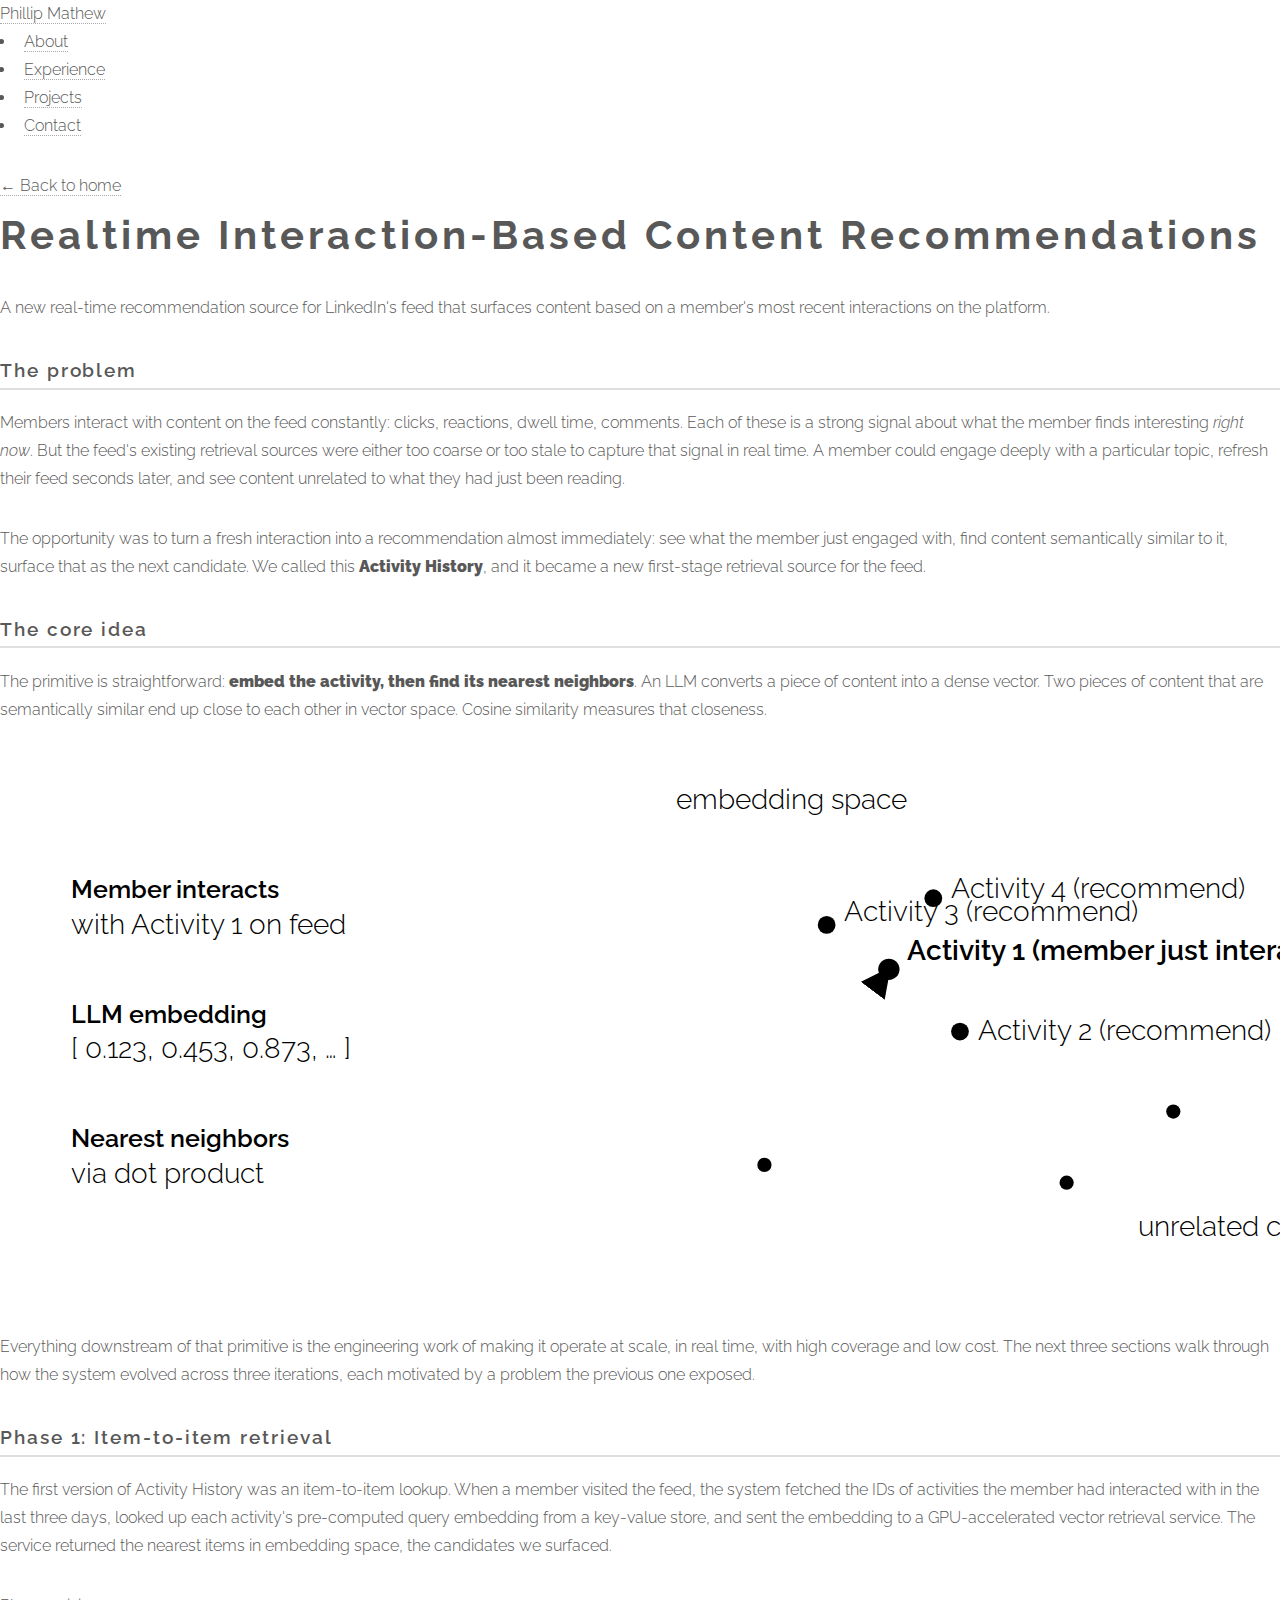
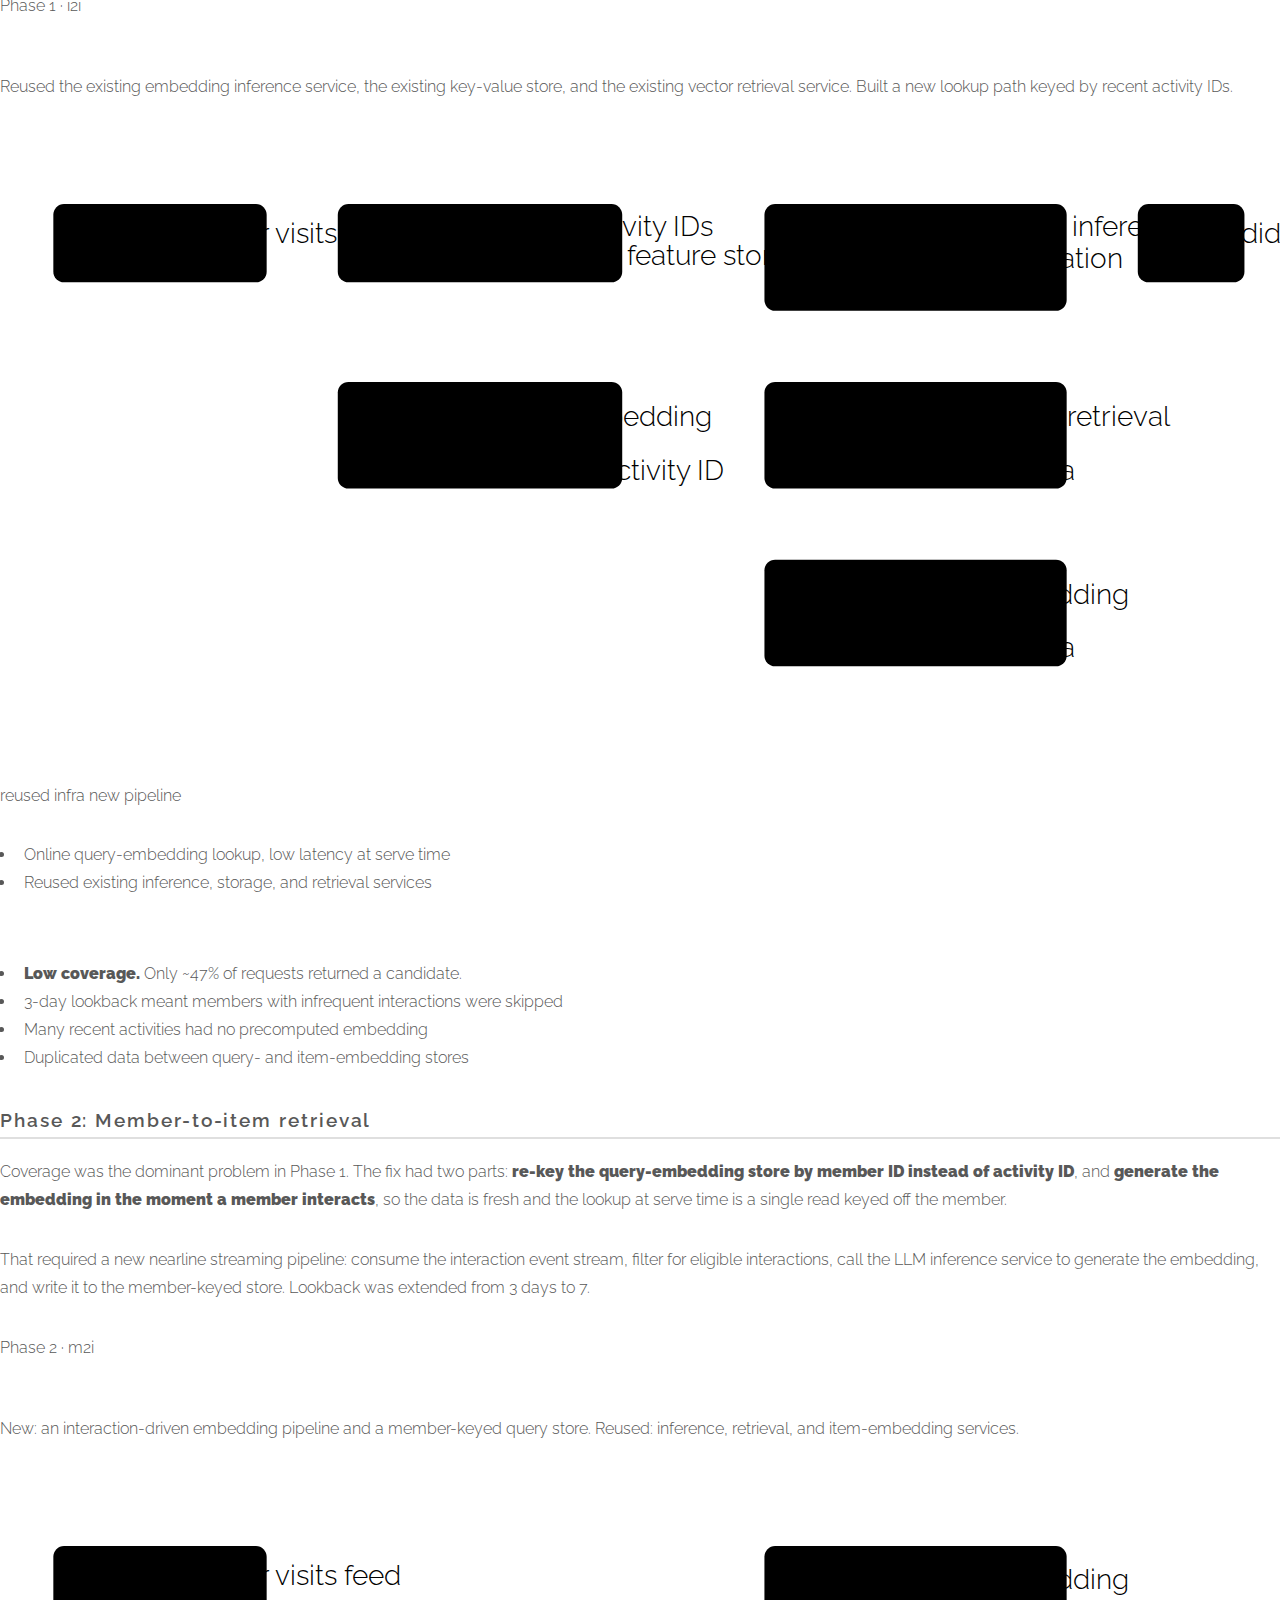
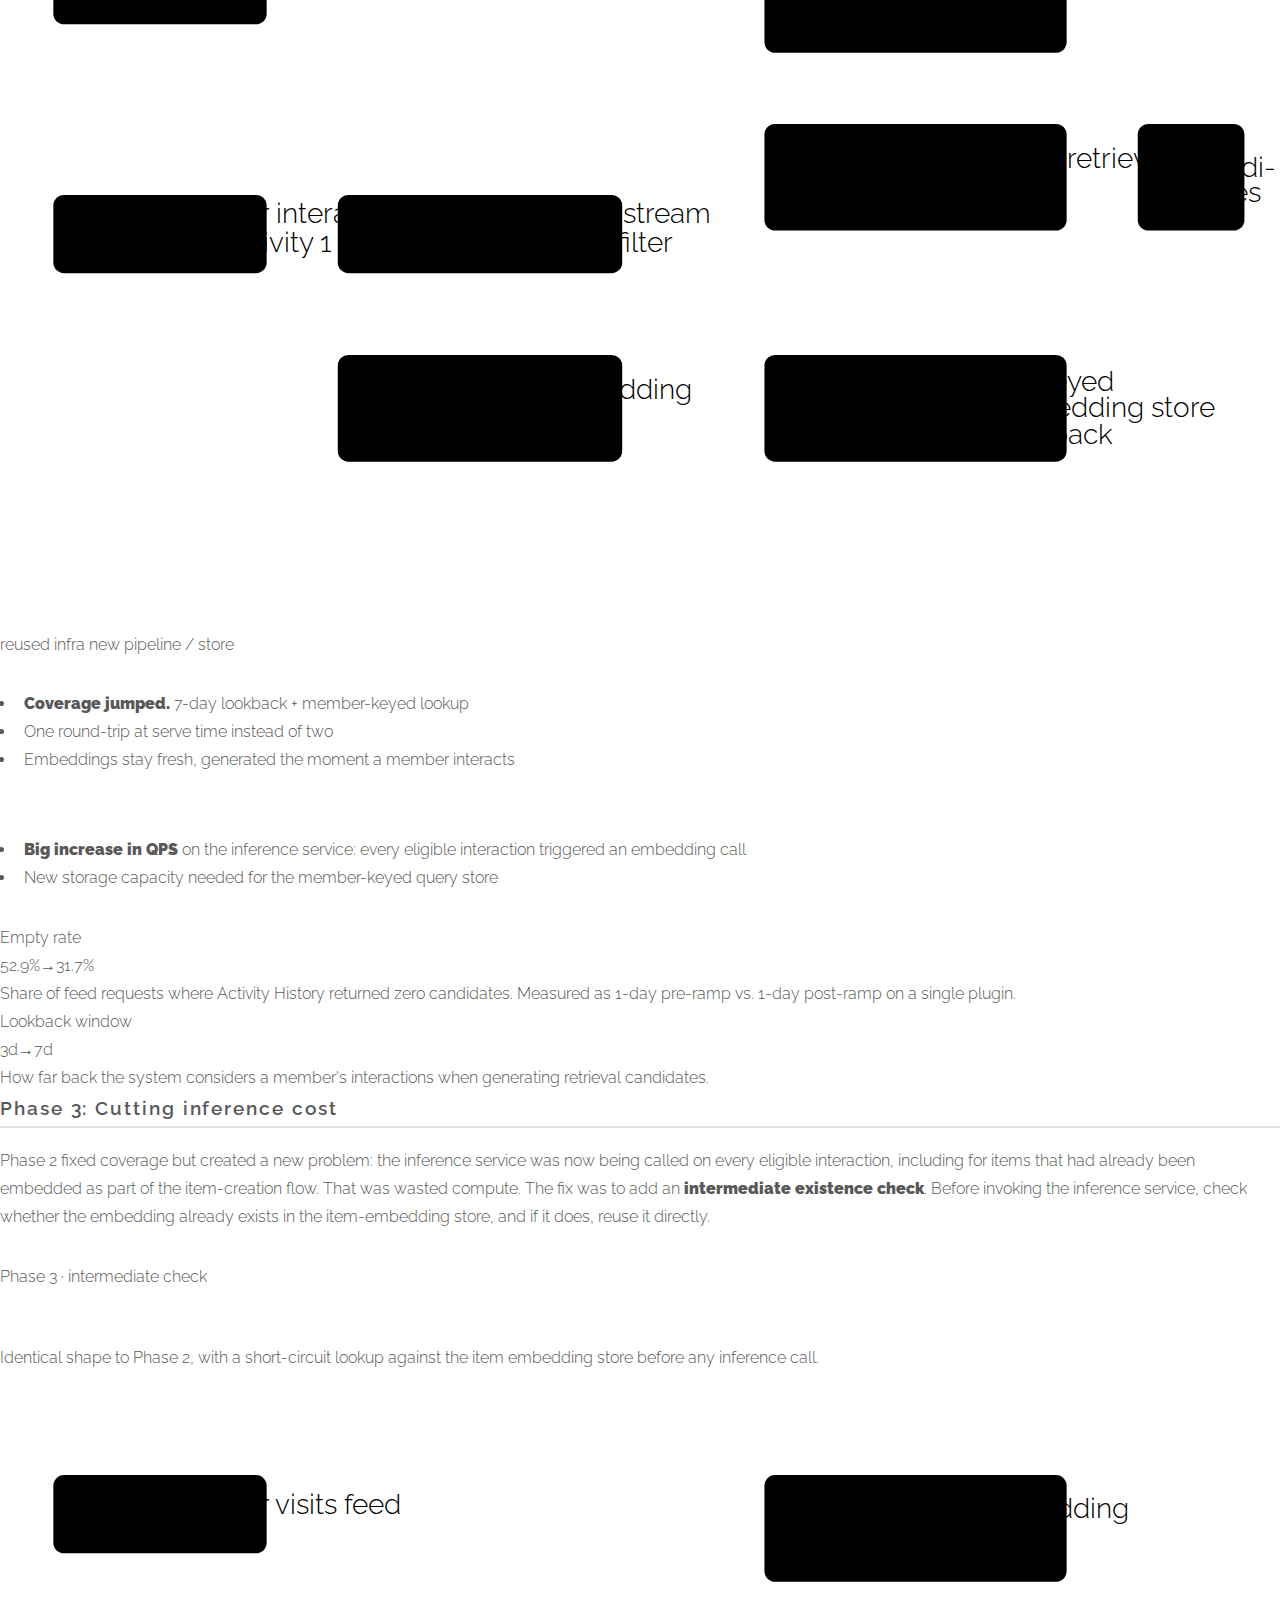
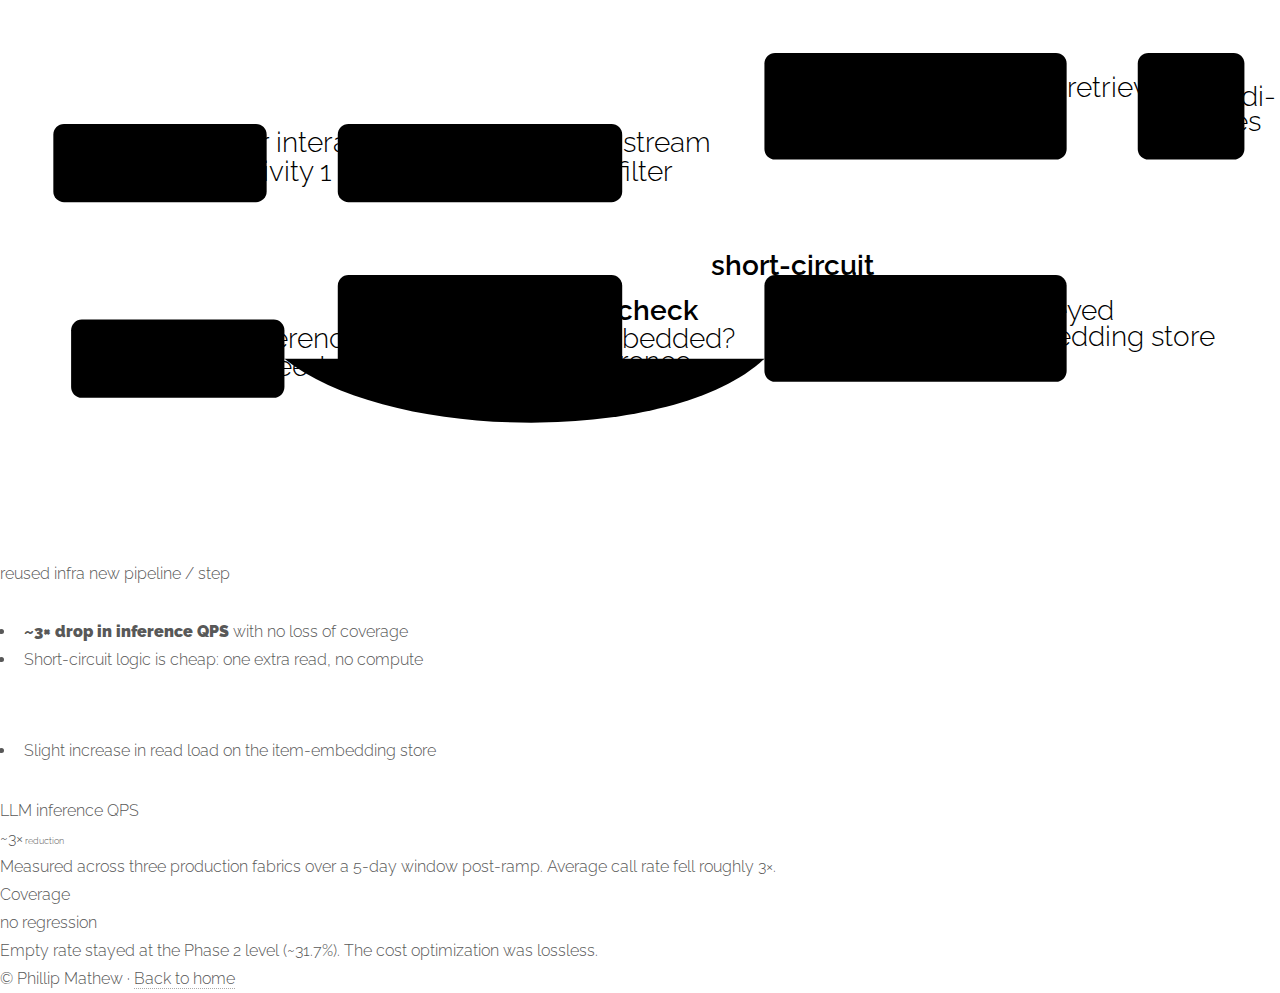
<file: activity_history.html>
<!DOCTYPE html>
<html lang="en">
<head>
  <meta charset="utf-8" />
  <meta name="viewport" content="width=device-width, initial-scale=1" />
  <title>Realtime Interaction-Based Content Recommendations · Phillip Mathew</title>
  <meta name="description" content="A real-time recommendation source for the LinkedIn feed that surfaces content based on a member's most recent interactions." />
  <link rel="stylesheet" href="assets/css/main.css" />
</head>
<body>

  <nav class="nav" id="nav">
    <div class="nav-inner">
      <a href="index.html" class="nav-brand">Phillip Mathew</a>
      <ul class="nav-links">
        <li><a href="index.html#about">About</a></li>
        <li><a href="index.html#experience">Experience</a></li>
        <li><a href="index.html#projects">Projects</a></li>
        <li><a href="index.html#contact">Contact</a></li>
      </ul>
    </div>
  </nav>

  <header class="detail-hero">
    <a href="index.html" class="back-link">← Back to home</a>
    <h1 class="reveal">Realtime Interaction-Based Content Recommendations</h1>
    <p class="lede reveal">
      A new real-time recommendation source for LinkedIn's feed that surfaces
      content based on a member's most recent interactions on the platform.
    </p>
  </header>

  <!-- ========================================================
       Reusable SVG defs (arrow markers)
       ======================================================== -->
  <svg width="0" height="0" style="position:absolute" aria-hidden="true">
    <defs>
      <marker id="arrowhead" viewBox="0 0 10 10" refX="9" refY="5"
              markerWidth="7" markerHeight="7" orient="auto-start-reverse">
        <path d="M 0 0 L 10 5 L 0 10 z" fill="currentColor" />
      </marker>
      <marker id="arrowhead-accent" viewBox="0 0 10 10" refX="9" refY="5"
              markerWidth="7" markerHeight="7" orient="auto-start-reverse">
        <path d="M 0 0 L 10 5 L 0 10 z" fill="var(--accent)" />
      </marker>
    </defs>
  </svg>

  <!-- ========================================================
       Problem
       ======================================================== -->
  <section class="detail-section">
    <h2 class="reveal">The problem</h2>
    <p class="reveal">
      Members interact with content on the feed constantly: clicks, reactions,
      dwell time, comments. Each of these is a strong signal about what the
      member finds interesting <em>right now</em>. But the feed's existing
      retrieval sources were either too coarse or too stale to capture that
      signal in real time. A member could engage deeply with a particular
      topic, refresh their feed seconds later, and see content unrelated to
      what they had just been reading.
    </p>
    <p class="reveal">
      The opportunity was to turn a fresh interaction into a recommendation
      almost immediately: see what the member just engaged with, find content
      semantically similar to it, surface that as the next candidate. We called
      this <strong>Activity History</strong>, and it became a new first-stage
      retrieval source for the feed.
    </p>
  </section>

  <!-- ========================================================
       Core concept
       ======================================================== -->
  <section class="detail-section">
    <h2 class="reveal">The core idea</h2>
    <p class="reveal">
      The primitive is straightforward: <strong>embed the activity, then find
      its nearest neighbors</strong>. An LLM converts a piece of content into a
      dense vector. Two pieces of content that are semantically similar end up
      close to each other in vector space. Cosine similarity measures that
      closeness.
    </p>
    <div class="concept-demo reveal">
      <svg viewBox="0 0 720 320" role="img" aria-label="Embedding similarity diagram">
        <!-- axes -->
        <line x1="380" y1="40" x2="380" y2="280" stroke="var(--ink-mute)" stroke-width="0.8" stroke-dasharray="2 3"/>
        <line x1="380" y1="280" x2="700" y2="280" stroke="var(--ink-mute)" stroke-width="0.8" stroke-dasharray="2 3"/>
        <text x="380" y="30" class="diagram-text small">embedding space</text>

        <!-- query vector (the recent interaction) -->
        <line x1="380" y1="280" x2="500" y2="120" stroke="var(--accent)" stroke-width="2.4" marker-end="url(#arrowhead-accent)"/>
        <circle cx="500" cy="120" r="6" fill="var(--accent)"/>
        <text x="510" y="115" class="diagram-text" style="text-anchor:start;fill:var(--accent);font-weight:600;">
          Activity 1 (member just interacted)
        </text>

        <!-- nearby items -->
        <circle cx="540" cy="155" r="5" fill="var(--ink)"/>
        <text x="550" y="160" class="diagram-text" style="text-anchor:start;">Activity 2 (recommend)</text>

        <circle cx="465" cy="95" r="5" fill="var(--ink)"/>
        <text x="475" y="93" class="diagram-text" style="text-anchor:start;">Activity 3 (recommend)</text>

        <circle cx="525" cy="80" r="5" fill="var(--ink)"/>
        <text x="535" y="80" class="diagram-text" style="text-anchor:start;">Activity 4 (recommend)</text>

        <!-- distant items -->
        <circle cx="600" cy="240" r="4" fill="var(--ink-mute)"/>
        <circle cx="660" cy="200" r="4" fill="var(--ink-mute)"/>
        <circle cx="430" cy="230" r="4" fill="var(--ink-mute)"/>
        <text x="640" y="270" class="diagram-text small" style="text-anchor:start;">unrelated content</text>

        <!-- left side text -->
        <text x="40" y="80" class="diagram-text" style="text-anchor:start;font-size:14px;font-weight:600;fill:var(--ink);">
          Member interacts
        </text>
        <text x="40" y="100" class="diagram-text small" style="text-anchor:start;">
          with Activity 1 on feed
        </text>

        <text x="40" y="150" class="diagram-text" style="text-anchor:start;font-size:14px;font-weight:600;fill:var(--ink);">
          LLM embedding
        </text>
        <text x="40" y="170" class="diagram-text small" style="text-anchor:start;">
          [ 0.123, 0.453, 0.873, … ]
        </text>

        <text x="40" y="220" class="diagram-text" style="text-anchor:start;font-size:14px;font-weight:600;fill:var(--ink);">
          Nearest neighbors
        </text>
        <text x="40" y="240" class="diagram-text small" style="text-anchor:start;">
          via dot product
        </text>
      </svg>
    </div>
    <p class="reveal">
      Everything downstream of that primitive is the engineering work of making
      it operate at scale, in real time, with high coverage and low cost. The
      next three sections walk through how the system evolved across three
      iterations, each motivated by a problem the previous one exposed.
    </p>
  </section>

  <!-- ========================================================
       Phase 1: i2i
       ======================================================== -->
  <section class="detail-section">
    <h2 class="reveal">Phase 1: Item-to-item retrieval</h2>
    <p class="reveal">
      The first version of Activity History was an item-to-item lookup. When a
      member visited the feed, the system fetched the IDs of activities the
      member had interacted with in the last three days, looked up each
      activity's pre-computed query embedding from a key-value store, and sent
      the embedding to a GPU-accelerated vector retrieval service. The service
      returned the nearest items in embedding space, the candidates we
      surfaced.
    </p>

    <div class="phase reveal">
      <span class="phase-tag">Phase 1 · i2i</span>
      <h3>Architecture</h3>
      <p class="phase-motivation">
        Reused the existing embedding inference service, the existing key-value
        store, and the existing vector retrieval service. Built a new lookup
        path keyed by recent activity IDs.
      </p>

      <div class="phase-diagram">
        <svg viewBox="0 0 720 360" role="img" aria-label="Phase 1 architecture: item-to-item retrieval">
          <!-- Member -->
          <rect class="diagram-node member" x="30" y="40" width="120" height="44" rx="6"/>
          <text x="90" y="62" class="diagram-text">Member visits feed</text>

          <!-- recent activity IDs -->
          <rect class="diagram-node" x="190" y="40" width="160" height="44" rx="6"/>
          <text x="270" y="58" class="diagram-text">Recent activity IDs</text>
          <text x="270" y="74" class="diagram-text small">last 3 days, feature store</text>

          <!-- Query embedding store -->
          <rect class="diagram-node" x="190" y="140" width="160" height="60" rx="6"/>
          <text x="270" y="165" class="diagram-text">Query embedding</text>
          <text x="270" y="183" class="diagram-text">store</text>
          <text x="270" y="195" class="diagram-text small">keyed by activity ID</text>

          <!-- Vector retrieval -->
          <rect class="diagram-node" x="430" y="140" width="170" height="60" rx="6"/>
          <text x="515" y="165" class="diagram-text">GPU vector retrieval</text>
          <text x="515" y="183" class="diagram-text">service</text>
          <text x="515" y="195" class="diagram-text small">existing infra</text>

          <!-- Item embedding store -->
          <rect class="diagram-node" x="430" y="240" width="170" height="60" rx="6"/>
          <text x="515" y="265" class="diagram-text">Item embedding</text>
          <text x="515" y="283" class="diagram-text">store</text>
          <text x="515" y="295" class="diagram-text small">existing infra</text>

          <!-- Candidates -->
          <rect class="diagram-node" x="640" y="40" width="60" height="44" rx="6" style="fill:var(--accent-bg);stroke:var(--accent);"/>
          <text x="670" y="62" class="diagram-text">Candidates</text>

          <!-- Inference (right column, item ingestion) -->
          <rect class="diagram-node new" x="430" y="40" width="170" height="60" rx="6"/>
          <text x="515" y="58" class="diagram-text">Embedding inference</text>
          <text x="515" y="76" class="diagram-text small">on item creation</text>

          <!-- Arrows -->
          <path class="diagram-arrow" d="M150 62 L188 62"/>
          <path class="diagram-arrow" d="M270 86 L270 138"/>
          <path class="diagram-arrow" d="M352 170 L428 170"/>
          <path class="diagram-arrow" d="M515 200 L515 238"/>
          <path class="diagram-arrow" d="M600 158 L640 88"/>
          <path class="diagram-arrow" d="M515 100 L515 138"/>
        </svg>
        <div class="diagram-legend">
          <span class="legend-swatch reused">reused infra</span>
          <span class="legend-swatch new">new pipeline</span>
        </div>
      </div>

      <div class="tradeoffs">
        <div class="tradeoff pros">
          <h4>Pros</h4>
          <ul>
            <li>Online query-embedding lookup, low latency at serve time</li>
            <li>Reused existing inference, storage, and retrieval services</li>
          </ul>
        </div>
        <div class="tradeoff cons">
          <h4>Cons</h4>
          <ul>
            <li><strong>Low coverage.</strong> Only ~47% of requests returned a candidate.</li>
            <li>3-day lookback meant members with infrequent interactions were skipped</li>
            <li>Many recent activities had no precomputed embedding</li>
            <li>Duplicated data between query- and item-embedding stores</li>
          </ul>
        </div>
      </div>
    </div>
  </section>

  <!-- ========================================================
       Phase 2: m2i
       ======================================================== -->
  <section class="detail-section">
    <h2 class="reveal">Phase 2: Member-to-item retrieval</h2>
    <p class="reveal">
      Coverage was the dominant problem in Phase 1. The fix had two parts:
      <strong>re-key the query-embedding store by member ID instead of activity
      ID</strong>, and <strong>generate the embedding in the moment a member
      interacts</strong>, so the data is fresh and the lookup at serve time is a
      single read keyed off the member.
    </p>
    <p class="reveal">
      That required a new nearline streaming pipeline: consume the interaction
      event stream, filter for eligible interactions, call the LLM inference
      service to generate the embedding, and write it to the member-keyed
      store. Lookback was extended from 3 days to 7.
    </p>

    <div class="phase reveal">
      <span class="phase-tag">Phase 2 · m2i</span>
      <h3>Architecture</h3>
      <p class="phase-motivation">
        New: an interaction-driven embedding pipeline and a member-keyed query
        store. Reused: inference, retrieval, and item-embedding services.
      </p>

      <div class="phase-diagram">
        <svg viewBox="0 0 720 420" role="img" aria-label="Phase 2 architecture: member-to-item retrieval">
          <!-- Member feed visit -->
          <rect class="diagram-node member" x="30" y="40" width="120" height="44" rx="6"/>
          <text x="90" y="62" class="diagram-text">Member visits feed</text>

          <!-- Member interaction -->
          <rect class="diagram-node member" x="30" y="180" width="120" height="44" rx="6"/>
          <text x="90" y="196" class="diagram-text">Member interacts</text>
          <text x="90" y="212" class="diagram-text small">with Activity 1</text>

          <!-- Interaction event stream -->
          <rect class="diagram-node new" x="190" y="180" width="160" height="44" rx="6"/>
          <text x="270" y="196" class="diagram-text">Interaction stream</text>
          <text x="270" y="212" class="diagram-text small">+ eligibility filter</text>

          <!-- Embedding inference -->
          <rect class="diagram-node" x="190" y="270" width="160" height="60" rx="6"/>
          <text x="270" y="295" class="diagram-text">LLM embedding</text>
          <text x="270" y="313" class="diagram-text">inference</text>

          <!-- Member-keyed query embedding store -->
          <rect class="diagram-node new" x="430" y="270" width="170" height="60" rx="6"/>
          <text x="515" y="290" class="diagram-text">Member-keyed</text>
          <text x="515" y="305" class="diagram-text">query embedding store</text>
          <text x="515" y="320" class="diagram-text small">7-day lookback</text>

          <!-- Vector retrieval -->
          <rect class="diagram-node" x="430" y="140" width="170" height="60" rx="6"/>
          <text x="515" y="165" class="diagram-text">GPU vector retrieval</text>
          <text x="515" y="183" class="diagram-text">service</text>

          <!-- Item embedding store -->
          <rect class="diagram-node" x="430" y="40" width="170" height="60" rx="6"/>
          <text x="515" y="64" class="diagram-text">Item embedding</text>
          <text x="515" y="80" class="diagram-text">store</text>

          <!-- Candidates -->
          <rect class="diagram-node" x="640" y="140" width="60" height="60" rx="6" style="fill:var(--accent-bg);stroke:var(--accent);"/>
          <text x="670" y="170" class="diagram-text">Candi-</text>
          <text x="670" y="184" class="diagram-text">dates</text>

          <!-- Arrows -->
          <path class="diagram-arrow" d="M150 62 L428 168"/>
          <path class="diagram-arrow" d="M150 200 L188 200"/>
          <path class="diagram-arrow" d="M270 226 L270 268"/>
          <path class="diagram-arrow" d="M352 300 L428 300"/>
          <path class="diagram-arrow" d="M515 268 L515 202"/>
          <path class="diagram-arrow" d="M515 138 L515 102"/>
          <path class="diagram-arrow" d="M600 170 L640 170"/>
        </svg>
        <div class="diagram-legend">
          <span class="legend-swatch reused">reused infra</span>
          <span class="legend-swatch new">new pipeline / store</span>
        </div>
      </div>

      <div class="tradeoffs">
        <div class="tradeoff pros">
          <h4>Pros</h4>
          <ul>
            <li><strong>Coverage jumped.</strong> 7-day lookback + member-keyed lookup</li>
            <li>One round-trip at serve time instead of two</li>
            <li>Embeddings stay fresh, generated the moment a member interacts</li>
          </ul>
        </div>
        <div class="tradeoff cons">
          <h4>Cons</h4>
          <ul>
            <li><strong>Big increase in QPS</strong> on the inference service: every eligible interaction triggered an embedding call</li>
            <li>New storage capacity needed for the member-keyed query store</li>
          </ul>
        </div>
      </div>

      <div class="metric-row reveal">
        <div class="metric">
          <div class="metric-label">Empty rate</div>
          <div class="metric-value">52.9%<span class="arrow">→</span>31.7%</div>
          <div class="metric-caption">Share of feed requests where Activity History returned zero candidates. Measured as 1-day pre-ramp vs. 1-day post-ramp on a single plugin.</div>
        </div>
        <div class="metric">
          <div class="metric-label">Lookback window</div>
          <div class="metric-value">3d<span class="arrow">→</span>7d</div>
          <div class="metric-caption">How far back the system considers a member's interactions when generating retrieval candidates.</div>
        </div>
      </div>
    </div>
  </section>

  <!-- ========================================================
       Phase 3: intermediate check
       ======================================================== -->
  <section class="detail-section">
    <h2 class="reveal">Phase 3: Cutting inference cost</h2>
    <p class="reveal">
      Phase 2 fixed coverage but created a new problem: the inference service was
      now being called on every eligible interaction, including for items that
      had already been embedded as part of the item-creation flow. That was
      wasted compute. The fix was to add an <strong>intermediate existence
      check</strong>. Before invoking the inference service, check whether the
      embedding already exists in the item-embedding store, and if it does,
      reuse it directly.
    </p>

    <div class="phase reveal">
      <span class="phase-tag">Phase 3 · intermediate check</span>
      <h3>Architecture</h3>
      <p class="phase-motivation">
        Identical shape to Phase 2, with a short-circuit lookup against the item
        embedding store before any inference call.
      </p>

      <div class="phase-diagram">
        <svg viewBox="0 0 720 420" role="img" aria-label="Phase 3 architecture: with intermediate existence check">
          <!-- Member feed visit -->
          <rect class="diagram-node member" x="30" y="40" width="120" height="44" rx="6"/>
          <text x="90" y="62" class="diagram-text">Member visits feed</text>

          <!-- Member interaction -->
          <rect class="diagram-node member" x="30" y="180" width="120" height="44" rx="6"/>
          <text x="90" y="196" class="diagram-text">Member interacts</text>
          <text x="90" y="212" class="diagram-text small">with Activity 1</text>

          <!-- Interaction stream -->
          <rect class="diagram-node" x="190" y="180" width="160" height="44" rx="6"/>
          <text x="270" y="196" class="diagram-text">Interaction stream</text>
          <text x="270" y="212" class="diagram-text small">+ eligibility filter</text>

          <!-- Existence check -->
          <rect class="diagram-node new" x="190" y="265" width="160" height="60" rx="6"/>
          <text x="270" y="290" class="diagram-text" style="font-weight:600;fill:var(--accent);">Existence check</text>
          <text x="270" y="306" class="diagram-text small">already embedded?</text>
          <text x="270" y="319" class="diagram-text small">→ skip inference</text>

          <!-- LLM embedding inference -->
          <rect class="diagram-node" x="40" y="290" width="120" height="44" rx="6"/>
          <text x="100" y="306" class="diagram-text">LLM inference</text>
          <text x="100" y="322" class="diagram-text small">only if needed</text>

          <!-- Member-keyed query embedding store -->
          <rect class="diagram-node" x="430" y="265" width="170" height="60" rx="6"/>
          <text x="515" y="290" class="diagram-text">Member-keyed</text>
          <text x="515" y="305" class="diagram-text">query embedding store</text>

          <!-- Vector retrieval -->
          <rect class="diagram-node" x="430" y="140" width="170" height="60" rx="6"/>
          <text x="515" y="165" class="diagram-text">GPU vector retrieval</text>
          <text x="515" y="183" class="diagram-text">service</text>

          <!-- Item embedding store -->
          <rect class="diagram-node" x="430" y="40" width="170" height="60" rx="6"/>
          <text x="515" y="64" class="diagram-text">Item embedding</text>
          <text x="515" y="80" class="diagram-text">store</text>

          <!-- Candidates -->
          <rect class="diagram-node" x="640" y="140" width="60" height="60" rx="6" style="fill:var(--accent-bg);stroke:var(--accent);"/>
          <text x="670" y="170" class="diagram-text">Candi-</text>
          <text x="670" y="184" class="diagram-text">dates</text>

          <!-- Arrows -->
          <path class="diagram-arrow" d="M150 62 L428 168"/>
          <path class="diagram-arrow" d="M150 200 L188 200"/>
          <path class="diagram-arrow" d="M270 226 L270 263"/>
          <!-- short-circuit from existence check to item embedding store (highlight) -->
          <path class="diagram-arrow highlight" d="M352 280 L600 100"/>
          <!-- existence check -> inference if no -->
          <path class="diagram-arrow" d="M188 295 L162 312"/>
          <!-- inference back to query embedding store -->
          <path class="diagram-arrow" d="M160 312 C 220 360, 380 360, 430 312"/>
          <path class="diagram-arrow" d="M515 263 L515 202"/>
          <path class="diagram-arrow" d="M515 138 L515 102"/>
          <path class="diagram-arrow" d="M600 170 L640 170"/>

          <text x="400" y="265" class="diagram-text small" style="text-anchor:start;fill:var(--accent);font-weight:600;">short-circuit</text>
        </svg>
        <div class="diagram-legend">
          <span class="legend-swatch reused">reused infra</span>
          <span class="legend-swatch new">new pipeline / step</span>
        </div>
      </div>

      <div class="tradeoffs">
        <div class="tradeoff pros">
          <h4>Pros</h4>
          <ul>
            <li><strong>~3× drop in inference QPS</strong> with no loss of coverage</li>
            <li>Short-circuit logic is cheap: one extra read, no compute</li>
          </ul>
        </div>
        <div class="tradeoff cons">
          <h4>Cons</h4>
          <ul>
            <li>Slight increase in read load on the item-embedding store</li>
          </ul>
        </div>
      </div>

      <div class="metric-row reveal">
        <div class="metric">
          <div class="metric-label">LLM inference QPS</div>
          <div class="metric-value">~3×<span style="font-size:0.55em;color:var(--ink-mute);"> reduction</span></div>
          <div class="metric-caption">Measured across three production fabrics over a 5-day window post-ramp. Average call rate fell roughly 3×.</div>
        </div>
        <div class="metric">
          <div class="metric-label">Coverage</div>
          <div class="metric-value">no regression</div>
          <div class="metric-caption">Empty rate stayed at the Phase 2 level (~31.7%). The cost optimization was lossless.</div>
        </div>
      </div>
    </div>
  </section>

  <footer>
    © <span id="year"></span> Phillip Mathew · <a href="index.html">Back to home</a>
  </footer>

  <script src="assets/js/main.js"></script>
</body>
</html>
</file>
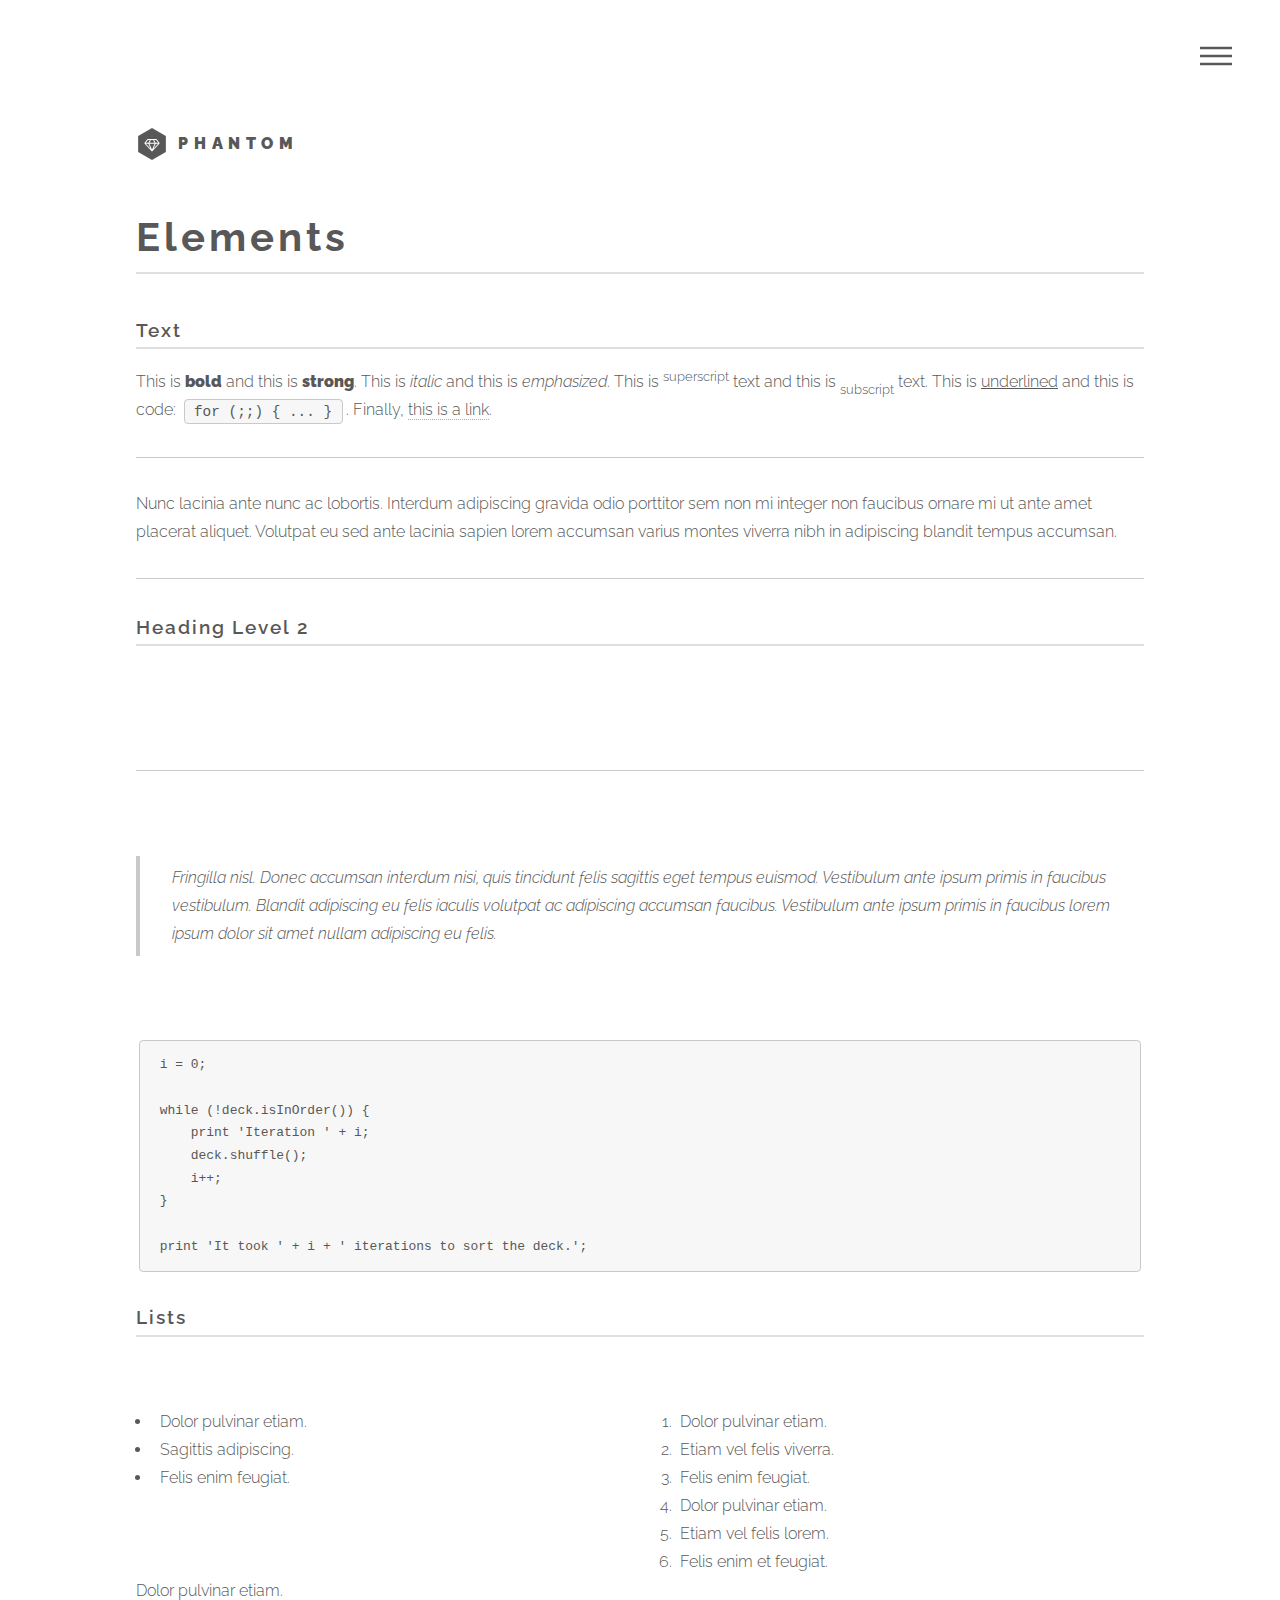
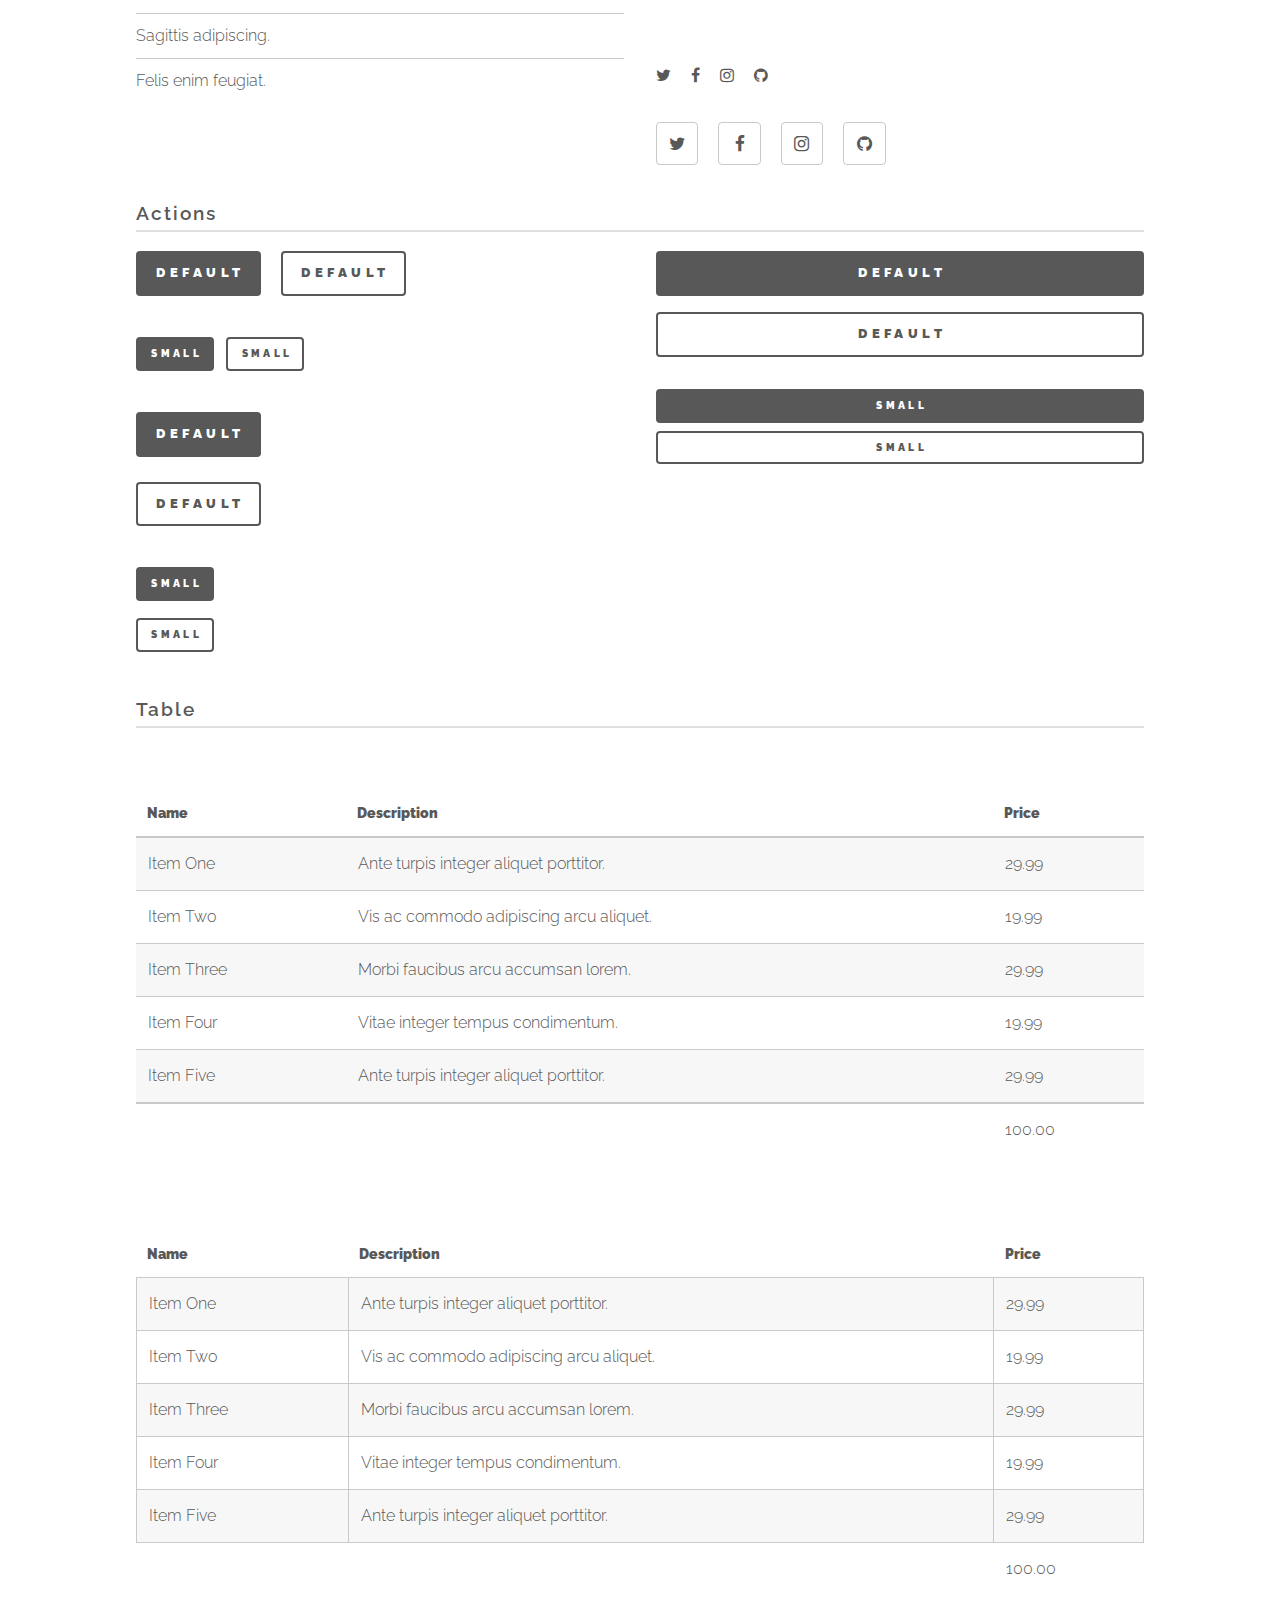
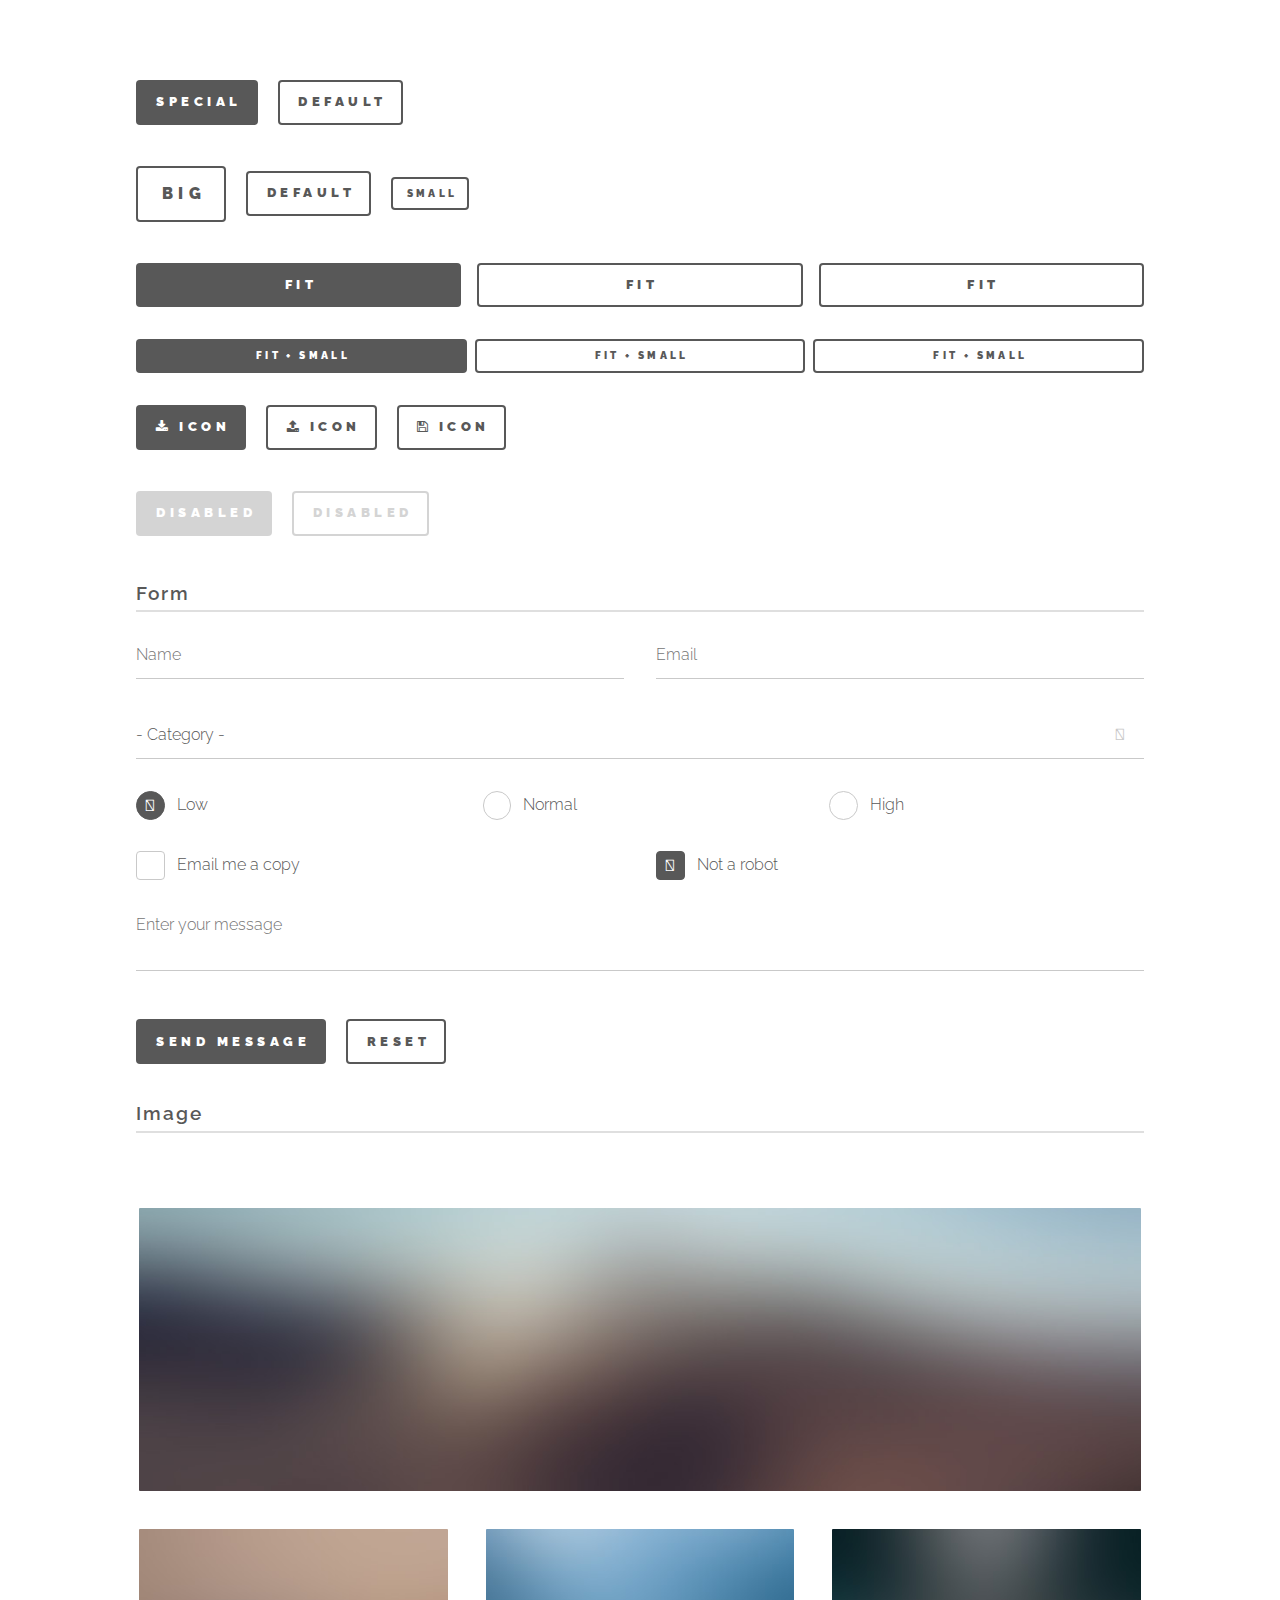
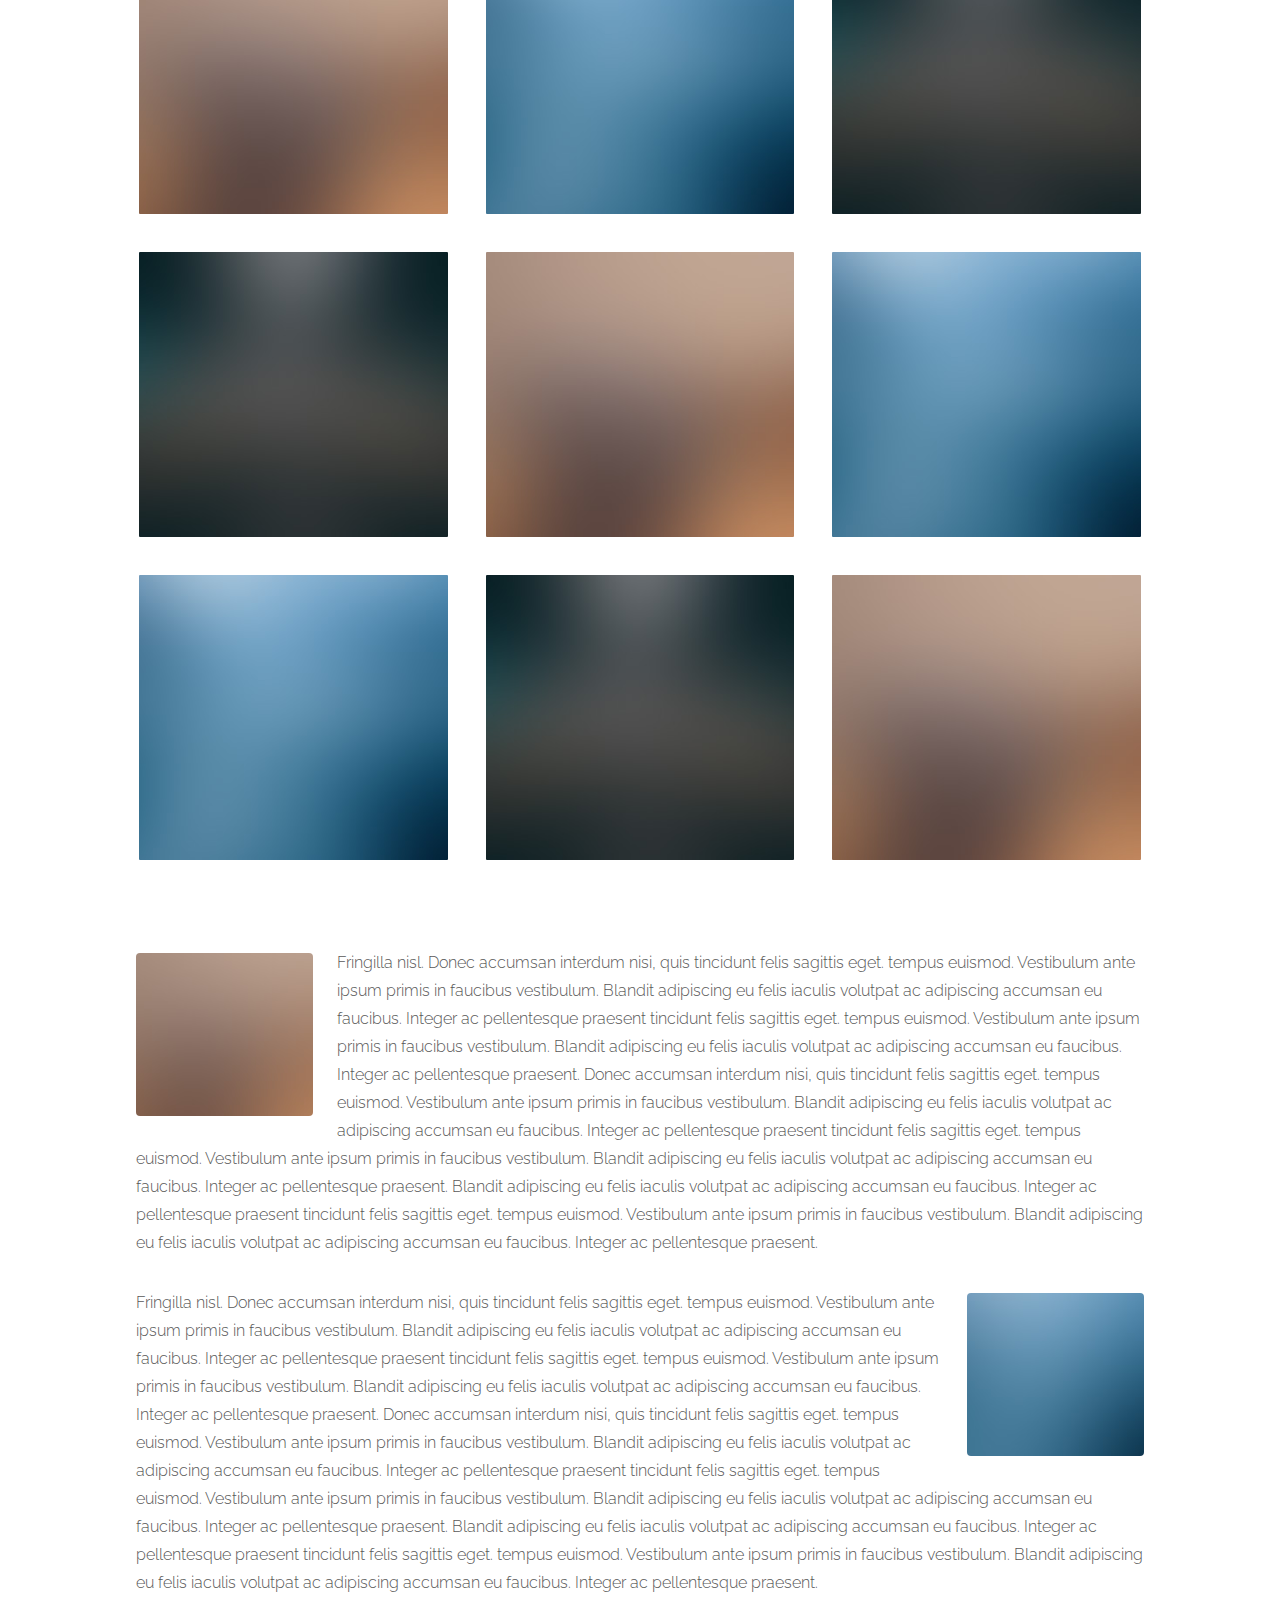
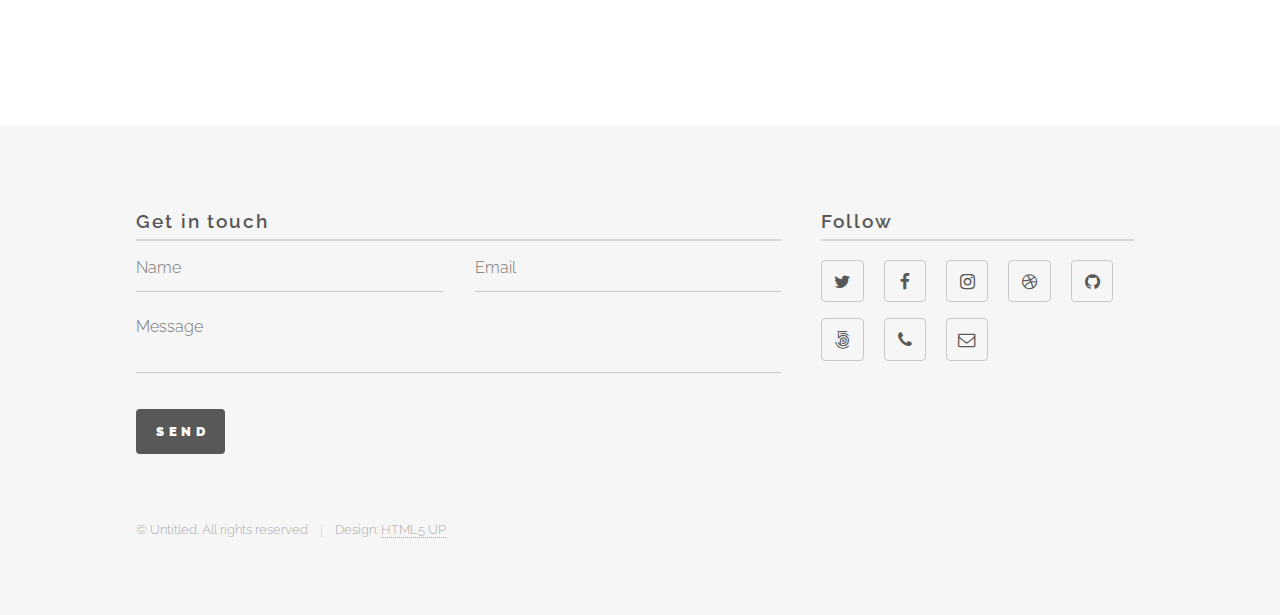
<file: elements.html>
<!DOCTYPE HTML>
<!--
	Phantom by HTML5 UP
	html5up.net | @ajlkn
	Free for personal and commercial use under the CCA 3.0 license (html5up.net/license)
-->
<html>
	<head>
		<title>Elements - Phantom by HTML5 UP</title>
		<meta charset="utf-8" />
		<meta name="viewport" content="width=device-width, initial-scale=1" />
		<!--[if lte IE 8]><script src="assets/js/ie/html5shiv.js"></script><![endif]-->
		<link rel="stylesheet" href="assets/css/main.css" />
		<!--[if lte IE 9]><link rel="stylesheet" href="assets/css/ie9.css" /><![endif]-->
		<!--[if lte IE 8]><link rel="stylesheet" href="assets/css/ie8.css" /><![endif]-->
	</head>
	<body>
		<!-- Wrapper -->
			<div id="wrapper">

				<!-- Header -->
					<header id="header">
						<div class="inner">

							<!-- Logo -->
								<a href="index.html" class="logo">
									<span class="symbol"><img src="images/logo.svg" alt="" /></span><span class="title">Phantom</span>
								</a>

							<!-- Nav -->
								<nav>
									<ul>
										<li><a href="#menu">Menu</a></li>
									</ul>
								</nav>

						</div>
					</header>

				<!-- Menu -->
					<nav id="menu">
						<h2>Menu</h2>
						<ul>
							<li><a href="index.html">Home</a></li>
							<li><a href="generic.html">Ipsum veroeros</a></li>
							<li><a href="generic.html">Tempus etiam</a></li>
							<li><a href="generic.html">Consequat dolor</a></li>
							<li><a href="elements.html">Elements</a></li>
						</ul>
					</nav>

				<!-- Main -->
					<div id="main">
						<div class="inner">
							<h1>Elements</h1>

							<!-- Text -->
								<section>
									<h2>Text</h2>
									<p>This is <b>bold</b> and this is <strong>strong</strong>. This is <i>italic</i> and this is <em>emphasized</em>.
									This is <sup>superscript</sup> text and this is <sub>subscript</sub> text.
									This is <u>underlined</u> and this is code: <code>for (;;) { ... }</code>. Finally, <a href="#">this is a link</a>.</p>
									<hr />
									<p>Nunc lacinia ante nunc ac lobortis. Interdum adipiscing gravida odio porttitor sem non mi integer non faucibus ornare mi ut ante amet placerat aliquet. Volutpat eu sed ante lacinia sapien lorem accumsan varius montes viverra nibh in adipiscing blandit tempus accumsan.</p>
									<hr />
									<h2>Heading Level 2</h2>
									<h3>Heading Level 3</h3>
									<h4>Heading Level 4</h4>
									<hr />
									<h3>Blockquote</h3>
									<blockquote>Fringilla nisl. Donec accumsan interdum nisi, quis tincidunt felis sagittis eget tempus euismod. Vestibulum ante ipsum primis in faucibus vestibulum. Blandit adipiscing eu felis iaculis volutpat ac adipiscing accumsan faucibus. Vestibulum ante ipsum primis in faucibus lorem ipsum dolor sit amet nullam adipiscing eu felis.</blockquote>
									<h3>Preformatted</h3>
									<pre><code>i = 0;

while (!deck.isInOrder()) {
    print 'Iteration ' + i;
    deck.shuffle();
    i++;
}

print 'It took ' + i + ' iterations to sort the deck.';</code></pre>
								</section>

							<!-- Lists -->
								<section>
									<h2>Lists</h2>
									<div class="row">
										<div class="6u 12u$(medium)">
											<h3>Unordered</h3>
											<ul>
												<li>Dolor pulvinar etiam.</li>
												<li>Sagittis adipiscing.</li>
												<li>Felis enim feugiat.</li>
											</ul>
											<h3>Alternate</h3>
											<ul class="alt">
												<li>Dolor pulvinar etiam.</li>
												<li>Sagittis adipiscing.</li>
												<li>Felis enim feugiat.</li>
											</ul>
										</div>
										<div class="6u$ 12u$(medium)">
											<h3>Ordered</h3>
											<ol>
												<li>Dolor pulvinar etiam.</li>
												<li>Etiam vel felis viverra.</li>
												<li>Felis enim feugiat.</li>
												<li>Dolor pulvinar etiam.</li>
												<li>Etiam vel felis lorem.</li>
												<li>Felis enim et feugiat.</li>
											</ol>
											<h3>Icons</h3>
											<ul class="icons">
												<li><a href="#" class="icon style1 fa-twitter"><span class="label">Twitter</span></a></li>
												<li><a href="#" class="icon style1 fa-facebook"><span class="label">Facebook</span></a></li>
												<li><a href="#" class="icon style1 fa-instagram"><span class="label">Instagram</span></a></li>
												<li><a href="#" class="icon style1 fa-github"><span class="label">Github</span></a></li>
											</ul>
											<ul class="icons">
												<li><a href="#" class="icon style2 fa-twitter"><span class="label">Twitter</span></a></li>
												<li><a href="#" class="icon style2 fa-facebook"><span class="label">Facebook</span></a></li>
												<li><a href="#" class="icon style2 fa-instagram"><span class="label">Instagram</span></a></li>
												<li><a href="#" class="icon style2 fa-github"><span class="label">Github</span></a></li>
											</ul>
										</div>
									</div>
									<h2>Actions</h2>
									<div class="row">
										<div class="6u 12u$(medium)">
											<ul class="actions">
												<li><a href="#" class="button special">Default</a></li>
												<li><a href="#" class="button">Default</a></li>
											</ul>
											<ul class="actions small">
												<li><a href="#" class="button special small">Small</a></li>
												<li><a href="#" class="button small">Small</a></li>
											</ul>
											<ul class="actions vertical">
												<li><a href="#" class="button special">Default</a></li>
												<li><a href="#" class="button">Default</a></li>
											</ul>
											<ul class="actions vertical small">
												<li><a href="#" class="button special small">Small</a></li>
												<li><a href="#" class="button small">Small</a></li>
											</ul>
										</div>
										<div class="6u 12u$(medium)">
											<ul class="actions vertical">
												<li><a href="#" class="button special fit">Default</a></li>
												<li><a href="#" class="button fit">Default</a></li>
											</ul>
											<ul class="actions vertical small">
												<li><a href="#" class="button special small fit">Small</a></li>
												<li><a href="#" class="button small fit">Small</a></li>
											</ul>
										</div>
									</div>
								</section>

							<!-- Table -->
								<section>
									<h2>Table</h2>
									<h3>Default</h3>
									<div class="table-wrapper">
										<table>
											<thead>
												<tr>
													<th>Name</th>
													<th>Description</th>
													<th>Price</th>
												</tr>
											</thead>
											<tbody>
												<tr>
													<td>Item One</td>
													<td>Ante turpis integer aliquet porttitor.</td>
													<td>29.99</td>
												</tr>
												<tr>
													<td>Item Two</td>
													<td>Vis ac commodo adipiscing arcu aliquet.</td>
													<td>19.99</td>
												</tr>
												<tr>
													<td>Item Three</td>
													<td> Morbi faucibus arcu accumsan lorem.</td>
													<td>29.99</td>
												</tr>
												<tr>
													<td>Item Four</td>
													<td>Vitae integer tempus condimentum.</td>
													<td>19.99</td>
												</tr>
												<tr>
													<td>Item Five</td>
													<td>Ante turpis integer aliquet porttitor.</td>
													<td>29.99</td>
												</tr>
											</tbody>
											<tfoot>
												<tr>
													<td colspan="2"></td>
													<td>100.00</td>
												</tr>
											</tfoot>
										</table>
									</div>

									<h3>Alternate</h3>
									<div class="table-wrapper">
										<table class="alt">
											<thead>
												<tr>
													<th>Name</th>
													<th>Description</th>
													<th>Price</th>
												</tr>
											</thead>
											<tbody>
												<tr>
													<td>Item One</td>
													<td>Ante turpis integer aliquet porttitor.</td>
													<td>29.99</td>
												</tr>
												<tr>
													<td>Item Two</td>
													<td>Vis ac commodo adipiscing arcu aliquet.</td>
													<td>19.99</td>
												</tr>
												<tr>
													<td>Item Three</td>
													<td> Morbi faucibus arcu accumsan lorem.</td>
													<td>29.99</td>
												</tr>
												<tr>
													<td>Item Four</td>
													<td>Vitae integer tempus condimentum.</td>
													<td>19.99</td>
												</tr>
												<tr>
													<td>Item Five</td>
													<td>Ante turpis integer aliquet porttitor.</td>
													<td>29.99</td>
												</tr>
											</tbody>
											<tfoot>
												<tr>
													<td colspan="2"></td>
													<td>100.00</td>
												</tr>
											</tfoot>
										</table>
									</div>
								</section>

							<!-- Buttons -->
								<section>
									<h3>Buttons</h3>
									<ul class="actions">
										<li><a href="#" class="button special">Special</a></li>
										<li><a href="#" class="button">Default</a></li>
									</ul>
									<ul class="actions">
										<li><a href="#" class="button big">Big</a></li>
										<li><a href="#" class="button">Default</a></li>
										<li><a href="#" class="button small">Small</a></li>
									</ul>
									<ul class="actions fit">
										<li><a href="#" class="button special fit">Fit</a></li>
										<li><a href="#" class="button fit">Fit</a></li>
										<li><a href="#" class="button fit">Fit</a></li>
									</ul>
									<ul class="actions fit small">
										<li><a href="#" class="button special fit small">Fit + Small</a></li>
										<li><a href="#" class="button fit small">Fit + Small</a></li>
										<li><a href="#" class="button fit small">Fit + Small</a></li>
									</ul>
									<ul class="actions">
										<li><a href="#" class="button special icon fa-download">Icon</a></li>
										<li><a href="#" class="button icon fa-upload">Icon</a></li>
										<li><a href="#" class="button icon fa-save">Icon</a></li>
									</ul>
									<ul class="actions">
										<li><span class="button special disabled">Disabled</span></li>
										<li><span class="button disabled">Disabled</span></li>
									</ul>
								</section>

							<!-- Form -->
								<section>
									<h2>Form</h2>
									<form method="post" action="#">
										<div class="row uniform">
											<div class="6u 12u$(xsmall)">
												<input type="text" name="demo-name" id="demo-name" value="" placeholder="Name" />
											</div>
											<div class="6u$ 12u$(xsmall)">
												<input type="email" name="demo-email" id="demo-email" value="" placeholder="Email" />
											</div>
											<div class="12u$">
												<div class="select-wrapper">
													<select name="demo-category" id="demo-category">
														<option value="">- Category -</option>
														<option value="1">Manufacturing</option>
														<option value="1">Shipping</option>
														<option value="1">Administration</option>
														<option value="1">Human Resources</option>
													</select>
												</div>
											</div>
											<div class="4u 12u$(small)">
												<input type="radio" id="demo-priority-low" name="demo-priority" checked>
												<label for="demo-priority-low">Low</label>
											</div>
											<div class="4u 12u$(small)">
												<input type="radio" id="demo-priority-normal" name="demo-priority">
												<label for="demo-priority-normal">Normal</label>
											</div>
											<div class="4u$ 12u$(small)">
												<input type="radio" id="demo-priority-high" name="demo-priority">
												<label for="demo-priority-high">High</label>
											</div>
											<div class="6u 12u$(small)">
												<input type="checkbox" id="demo-copy" name="demo-copy">
												<label for="demo-copy">Email me a copy</label>
											</div>
											<div class="6u$ 12u$(small)">
												<input type="checkbox" id="demo-human" name="demo-human" checked>
												<label for="demo-human">Not a robot</label>
											</div>
											<div class="12u$">
												<textarea name="demo-message" id="demo-message" placeholder="Enter your message" rows="6"></textarea>
											</div>
											<div class="12u$">
												<ul class="actions">
													<li><input type="submit" value="Send Message" class="special" /></li>
													<li><input type="reset" value="Reset" /></li>
												</ul>
											</div>
										</div>
									</form>
								</section>

							<!-- Image -->
								<section>
									<h2>Image</h2>
									<h3>Fit</h3>
									<div class="box alt">
										<div class="row uniform">
											<div class="12u$"><span class="image fit"><img src="images/pic13.jpg" alt="" /></span></div>
											<div class="4u"><span class="image fit"><img src="images/pic01.jpg" alt="" /></span></div>
											<div class="4u"><span class="image fit"><img src="images/pic02.jpg" alt="" /></span></div>
											<div class="4u$"><span class="image fit"><img src="images/pic03.jpg" alt="" /></span></div>
											<div class="4u"><span class="image fit"><img src="images/pic03.jpg" alt="" /></span></div>
											<div class="4u"><span class="image fit"><img src="images/pic01.jpg" alt="" /></span></div>
											<div class="4u$"><span class="image fit"><img src="images/pic02.jpg" alt="" /></span></div>
											<div class="4u"><span class="image fit"><img src="images/pic02.jpg" alt="" /></span></div>
											<div class="4u"><span class="image fit"><img src="images/pic03.jpg" alt="" /></span></div>
											<div class="4u$"><span class="image fit"><img src="images/pic01.jpg" alt="" /></span></div>
										</div>
									</div>
									<h3>Left &amp; Right</h3>
									<p><span class="image left"><img src="images/pic14.jpg" alt="" /></span>Fringilla nisl. Donec accumsan interdum nisi, quis tincidunt felis sagittis eget. tempus euismod. Vestibulum ante ipsum primis in faucibus vestibulum. Blandit adipiscing eu felis iaculis volutpat ac adipiscing accumsan eu faucibus. Integer ac pellentesque praesent tincidunt felis sagittis eget. tempus euismod. Vestibulum ante ipsum primis in faucibus vestibulum. Blandit adipiscing eu felis iaculis volutpat ac adipiscing accumsan eu faucibus. Integer ac pellentesque praesent. Donec accumsan interdum nisi, quis tincidunt felis sagittis eget. tempus euismod. Vestibulum ante ipsum primis in faucibus vestibulum. Blandit adipiscing eu felis iaculis volutpat ac adipiscing accumsan eu faucibus. Integer ac pellentesque praesent tincidunt felis sagittis eget. tempus euismod. Vestibulum ante ipsum primis in faucibus vestibulum. Blandit adipiscing eu felis iaculis volutpat ac adipiscing accumsan eu faucibus. Integer ac pellentesque praesent. Blandit adipiscing eu felis iaculis volutpat ac adipiscing accumsan eu faucibus. Integer ac pellentesque praesent tincidunt felis sagittis eget. tempus euismod. Vestibulum ante ipsum primis in faucibus vestibulum. Blandit adipiscing eu felis iaculis volutpat ac adipiscing accumsan eu faucibus. Integer ac pellentesque praesent.</p>
									<p><span class="image right"><img src="images/pic15.jpg" alt="" /></span>Fringilla nisl. Donec accumsan interdum nisi, quis tincidunt felis sagittis eget. tempus euismod. Vestibulum ante ipsum primis in faucibus vestibulum. Blandit adipiscing eu felis iaculis volutpat ac adipiscing accumsan eu faucibus. Integer ac pellentesque praesent tincidunt felis sagittis eget. tempus euismod. Vestibulum ante ipsum primis in faucibus vestibulum. Blandit adipiscing eu felis iaculis volutpat ac adipiscing accumsan eu faucibus. Integer ac pellentesque praesent. Donec accumsan interdum nisi, quis tincidunt felis sagittis eget. tempus euismod. Vestibulum ante ipsum primis in faucibus vestibulum. Blandit adipiscing eu felis iaculis volutpat ac adipiscing accumsan eu faucibus. Integer ac pellentesque praesent tincidunt felis sagittis eget. tempus euismod. Vestibulum ante ipsum primis in faucibus vestibulum. Blandit adipiscing eu felis iaculis volutpat ac adipiscing accumsan eu faucibus. Integer ac pellentesque praesent. Blandit adipiscing eu felis iaculis volutpat ac adipiscing accumsan eu faucibus. Integer ac pellentesque praesent tincidunt felis sagittis eget. tempus euismod. Vestibulum ante ipsum primis in faucibus vestibulum. Blandit adipiscing eu felis iaculis volutpat ac adipiscing accumsan eu faucibus. Integer ac pellentesque praesent.</p>
								</section>

						</div>
					</div>

				<!-- Footer -->
					<footer id="footer">
						<div class="inner">
							<section>
								<h2>Get in touch</h2>
								<form method="post" action="#">
									<div class="field half first">
										<input type="text" name="name" id="name" placeholder="Name" />
									</div>
									<div class="field half">
										<input type="email" name="email" id="email" placeholder="Email" />
									</div>
									<div class="field">
										<textarea name="message" id="message" placeholder="Message"></textarea>
									</div>
									<ul class="actions">
										<li><input type="submit" value="Send" class="special" /></li>
									</ul>
								</form>
							</section>
							<section>
								<h2>Follow</h2>
								<ul class="icons">
									<li><a href="#" class="icon style2 fa-twitter"><span class="label">Twitter</span></a></li>
									<li><a href="#" class="icon style2 fa-facebook"><span class="label">Facebook</span></a></li>
									<li><a href="#" class="icon style2 fa-instagram"><span class="label">Instagram</span></a></li>
									<li><a href="#" class="icon style2 fa-dribbble"><span class="label">Dribbble</span></a></li>
									<li><a href="#" class="icon style2 fa-github"><span class="label">GitHub</span></a></li>
									<li><a href="#" class="icon style2 fa-500px"><span class="label">500px</span></a></li>
									<li><a href="#" class="icon style2 fa-phone"><span class="label">Phone</span></a></li>
									<li><a href="#" class="icon style2 fa-envelope-o"><span class="label">Email</span></a></li>
								</ul>
							</section>
							<ul class="copyright">
								<li>&copy; Untitled. All rights reserved</li><li>Design: <a href="http://html5up.net">HTML5 UP</a></li>
							</ul>
						</div>
					</footer>

			</div>

		<!-- Scripts -->
			<script src="assets/js/jquery.min.js"></script>
			<script src="assets/js/skel.min.js"></script>
			<script src="assets/js/util.js"></script>
			<!--[if lte IE 8]><script src="assets/js/ie/respond.min.js"></script><![endif]-->
			<script src="assets/js/main.js"></script>

	</body>
</html>
</file>
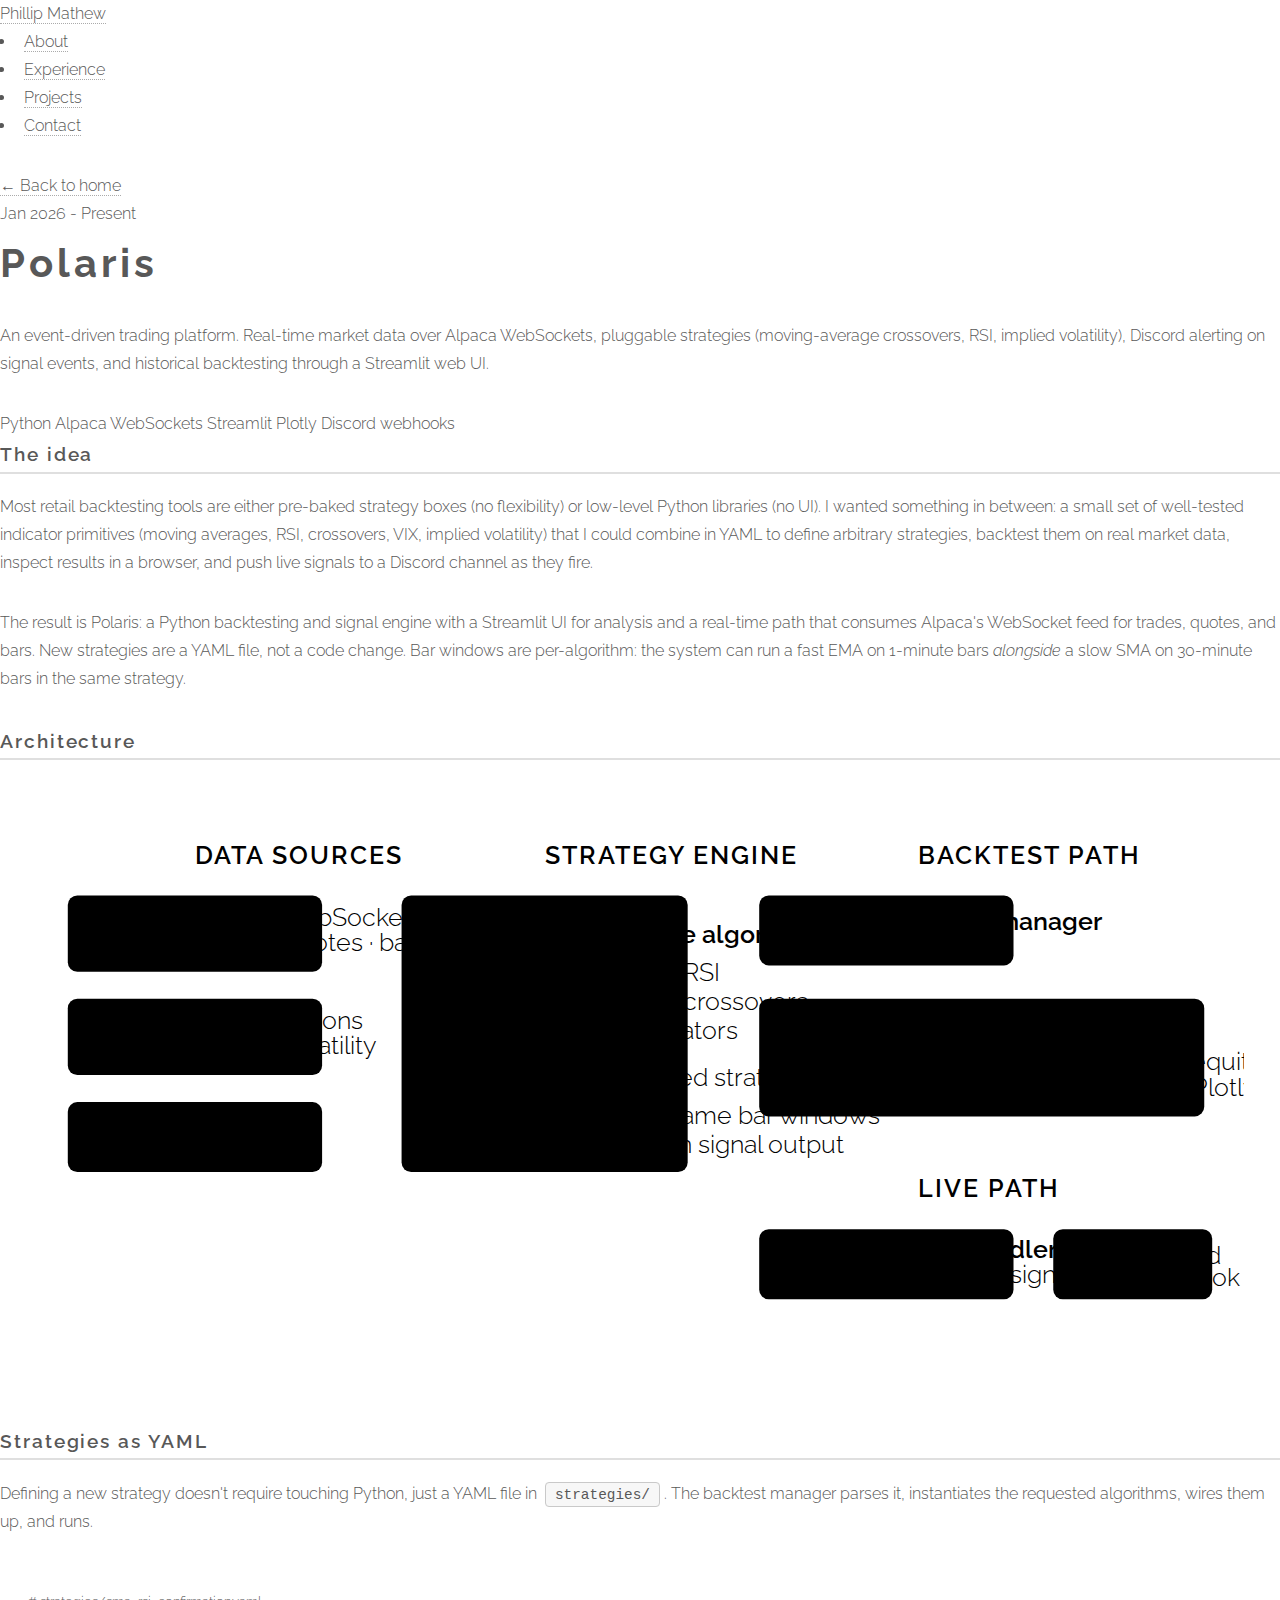
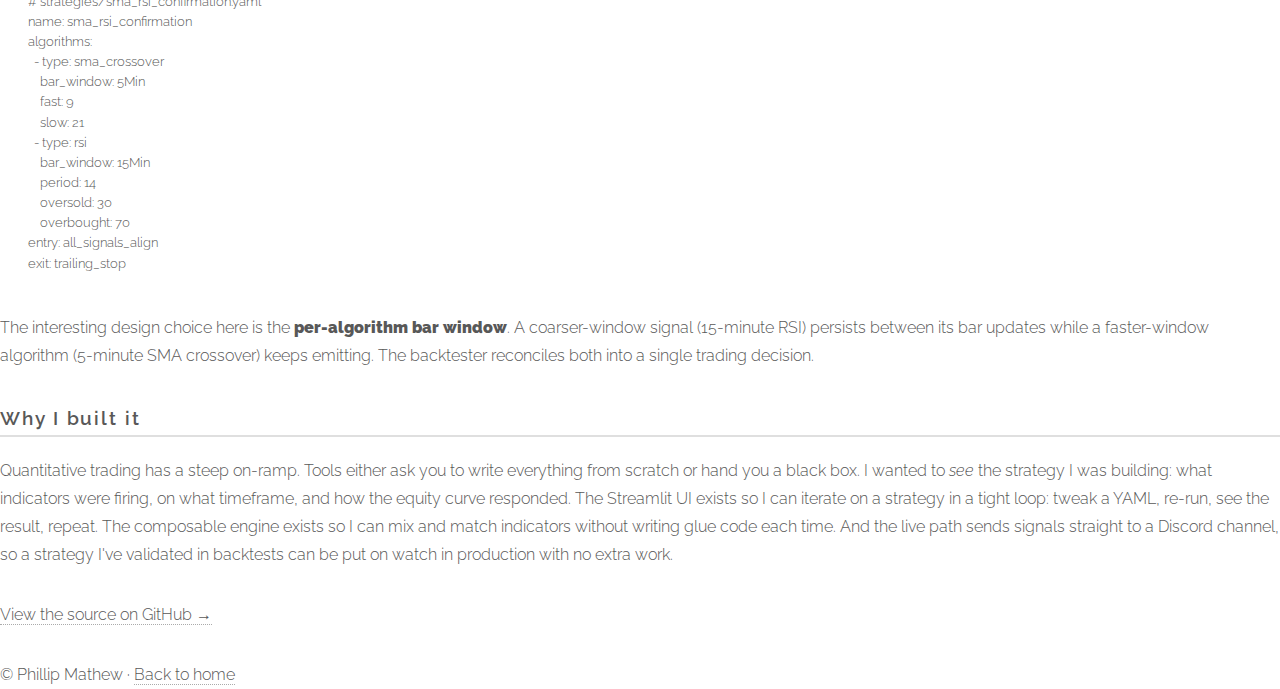
<file: trade_signal.html>
<!DOCTYPE html>
<html lang="en">
<head>
  <meta charset="utf-8" />
  <meta name="viewport" content="width=device-width, initial-scale=1" />
  <title>Polaris · Phillip Mathew</title>
  <meta name="description" content="A trading-strategy backtesting platform with composable indicators and multi-timeframe support." />
  <link rel="stylesheet" href="assets/css/main.css" />
</head>
<body>

  <nav class="nav" id="nav">
    <div class="nav-inner">
      <a href="index.html" class="nav-brand">Phillip Mathew</a>
      <ul class="nav-links">
        <li><a href="index.html#about">About</a></li>
        <li><a href="index.html#experience">Experience</a></li>
        <li><a href="index.html#projects">Projects</a></li>
        <li><a href="index.html#contact">Contact</a></li>
      </ul>
    </div>
  </nav>

  <header class="detail-hero">
    <a href="index.html" class="back-link">← Back to home</a>
    <div class="hero-eyebrow reveal">Jan 2026 - Present</div>
    <h1 class="reveal">Polaris</h1>
    <p class="lede reveal">
      An event-driven trading platform. Real-time market data over Alpaca
      WebSockets, pluggable strategies (moving-average crossovers, RSI,
      implied volatility), Discord alerting on signal events, and historical
      backtesting through a Streamlit web UI.
    </p>
    <div class="tag-row reveal">
      <span class="tag">Python</span>
      <span class="tag">Alpaca WebSockets</span>
      <span class="tag">Streamlit</span>
      <span class="tag">Plotly</span>
      <span class="tag">Discord webhooks</span>
    </div>
  </header>

  <svg width="0" height="0" style="position:absolute" aria-hidden="true">
    <defs>
      <marker id="arrowhead" viewBox="0 0 10 10" refX="9" refY="5"
              markerWidth="7" markerHeight="7" orient="auto-start-reverse">
        <path d="M 0 0 L 10 5 L 0 10 z" fill="currentColor" />
      </marker>
    </defs>
  </svg>

  <section class="detail-section">
    <h2 class="reveal">The idea</h2>
    <p class="reveal">
      Most retail backtesting tools are either pre-baked strategy boxes (no
      flexibility) or low-level Python libraries (no UI). I wanted something
      in between: a small set of well-tested indicator primitives (moving
      averages, RSI, crossovers, VIX, implied volatility) that I could combine
      in YAML to define arbitrary strategies, backtest them on real market
      data, inspect results in a browser, and push live signals to a Discord
      channel as they fire.
    </p>
    <p class="reveal">
      The result is Polaris: a Python backtesting and signal engine with a
      Streamlit UI for analysis and a real-time path that consumes Alpaca's
      WebSocket feed for trades, quotes, and bars. New strategies are a YAML
      file, not a code change. Bar windows are per-algorithm: the system can
      run a fast EMA on 1-minute bars <em>alongside</em> a slow SMA on
      30-minute bars in the same strategy.
    </p>
  </section>

  <section class="detail-section">
    <h2 class="reveal">Architecture</h2>
    <div class="phase reveal" style="padding:36px 36px 28px;">
      <div class="phase-diagram">
        <svg viewBox="0 0 760 360" role="img" aria-label="Polaris architecture">
          <!-- Data sources -->
          <text x="100" y="30" class="diagram-text small" style="font-weight:600;letter-spacing:0.08em;text-transform:uppercase;">Data sources</text>
          <rect class="diagram-node" x="20" y="50" width="160" height="48" rx="6"/>
          <text x="100" y="69" class="diagram-text">Alpaca WebSocket</text>
          <text x="100" y="85" class="diagram-text small">trades · quotes · bars</text>

          <rect class="diagram-node" x="20" y="115" width="160" height="48" rx="6"/>
          <text x="100" y="134" class="diagram-text">Alpaca options</text>
          <text x="100" y="150" class="diagram-text small">implied volatility</text>

          <rect class="diagram-node" x="20" y="180" width="160" height="44" rx="6"/>
          <text x="100" y="202" class="diagram-text">CBOE VIX</text>

          <!-- Strategy engine -->
          <text x="320" y="30" class="diagram-text small" style="font-weight:600;letter-spacing:0.08em;text-transform:uppercase;">Strategy engine</text>
          <rect class="diagram-node" x="230" y="50" width="180" height="174" rx="6"/>
          <text x="320" y="80" class="diagram-text" style="font-weight:600;">Composable algorithms</text>
          <text x="320" y="104" class="diagram-text small">SMA · EMA · RSI</text>
          <text x="320" y="122" class="diagram-text small">SMA / EMA crossovers</text>
          <text x="320" y="140" class="diagram-text small">VIX · IV indicators</text>
          <text x="320" y="170" class="diagram-text small" style="fill:var(--accent);">YAML-defined strategies</text>
          <text x="320" y="194" class="diagram-text small">multi-timeframe bar windows</text>
          <text x="320" y="212" class="diagram-text small">event-driven signal output</text>

          <!-- Backtest path -->
          <text x="555" y="30" class="diagram-text small" style="font-weight:600;letter-spacing:0.08em;text-transform:uppercase;">Backtest path</text>
          <rect class="diagram-node new" x="455" y="50" width="160" height="44" rx="6"/>
          <text x="535" y="72" class="diagram-text" style="font-weight:600;">Backtest manager</text>

          <rect class="diagram-node" x="455" y="115" width="280" height="74" rx="6" style="fill:var(--accent-bg);stroke:var(--accent);"/>
          <text x="595" y="140" class="diagram-text" style="font-weight:600;">Streamlit UI</text>
          <text x="595" y="160" class="diagram-text small">algorithm builder · equity curve</text>
          <text x="595" y="176" class="diagram-text small">trade log · results · Plotly charts</text>

          <!-- Live path -->
          <text x="555" y="240" class="diagram-text small" style="font-weight:600;letter-spacing:0.08em;text-transform:uppercase;">Live path</text>
          <rect class="diagram-node new" x="455" y="260" width="160" height="44" rx="6"/>
          <text x="535" y="278" class="diagram-text" style="font-weight:600;">Signal handler</text>
          <text x="535" y="294" class="diagram-text small">routes live signals</text>

          <rect class="diagram-node" x="640" y="260" width="100" height="44" rx="6" style="fill:var(--accent-bg);stroke:var(--accent);"/>
          <text x="690" y="282" class="diagram-text">Discord</text>
          <text x="690" y="296" class="diagram-text small">webhook alerts</text>

          <!-- arrows: data sources into engine -->
          <path class="diagram-arrow" d="M180 74 L228 95"/>
          <path class="diagram-arrow" d="M180 139 L228 130"/>
          <path class="diagram-arrow" d="M180 200 L228 175"/>

          <!-- engine to backtest -->
          <path class="diagram-arrow" d="M412 100 L453 72"/>
          <!-- backtest to streamlit -->
          <path class="diagram-arrow" d="M535 95 L535 113"/>

          <!-- engine to signal handler -->
          <path class="diagram-arrow" d="M412 180 L453 280"/>
          <!-- signal handler to discord -->
          <path class="diagram-arrow" d="M615 282 L640 282"/>
        </svg>
      </div>
    </div>
  </section>

  <section class="detail-section">
    <h2 class="reveal">Strategies as YAML</h2>
    <p class="reveal">
      Defining a new strategy doesn't require touching Python, just a YAML
      file in <code>strategies/</code>. The backtest manager parses it,
      instantiates the requested algorithms, wires them up, and runs.
    </p>
    <pre class="reveal" style="background:var(--bg-muted);padding:24px 28px;border-radius:var(--radius-sm);overflow-x:auto;font-family:var(--mono);font-size:13px;line-height:1.55;color:var(--ink);max-width:760px;margin:8px 0 16px;">
<span style="color:var(--ink-mute);"># strategies/sma_rsi_confirmation.yaml</span>
name: sma_rsi_confirmation
algorithms:
  - type: sma_crossover
    bar_window: 5Min
    fast: 9
    slow: 21
  - type: rsi
    bar_window: 15Min
    period: 14
    oversold: 30
    overbought: 70
entry: <span style="color:var(--accent);">all_signals_align</span>
exit: <span style="color:var(--accent);">trailing_stop</span></pre>
    <p class="reveal">
      The interesting design choice here is the <strong>per-algorithm bar
      window</strong>. A coarser-window signal (15-minute RSI) persists between
      its bar updates while a faster-window algorithm (5-minute SMA crossover)
      keeps emitting. The backtester reconciles both into a single trading
      decision.
    </p>
  </section>

  <section class="detail-section">
    <h2 class="reveal">Why I built it</h2>
    <p class="reveal">
      Quantitative trading has a steep on-ramp. Tools either ask you to write
      everything from scratch or hand you a black box. I wanted to <em>see</em>
      the strategy I was building: what indicators were firing, on what
      timeframe, and how the equity curve responded. The Streamlit UI exists
      so I can iterate on a strategy in a tight loop: tweak a YAML, re-run,
      see the result, repeat. The composable engine exists so I can mix and
      match indicators without writing glue code each time. And the live path
      sends signals straight to a Discord channel, so a strategy I've
      validated in backtests can be put on watch in production with no extra
      work.
    </p>
    <p class="reveal">
      <a href="https://github.com/phillipmathew314/trade-signal" target="_blank" rel="noopener">
        View the source on GitHub →
      </a>
    </p>
  </section>

  <footer>
    © <span id="year"></span> Phillip Mathew · <a href="index.html">Back to home</a>
  </footer>

  <script src="assets/js/main.js"></script>
</body>
</html>
</file>
<file: assets/css/ie9.css>
/*
	Solid State by HTML5 UP
	html5up.net | @ajlkn
	Free for personal and commercial use under the CCA 3.0 license (html5up.net/license)
*/

/* Basic */

	body {
		background-color: #2e3141;
		background-image: url("../../images/bg.jpg");
		background-size: cover;
		background-attachment: fixed;
		background-position: center;
	}

		body:before {
			background: rgba(46, 49, 65, 0.8);
			content: '';
			display: block;
			height: 100%;
			left: 0;
			position: fixed;
			top: 0;
			width: 100%;
		}

		body > * {
			position: relative;
			z-index: 1;
		}

/* Features */

	.features article {
		display: inline-block;
		width: 45%;
	}

/* Menu */

	#menu .inner {
		margin: 4em auto;
	}

/* Wrapper */

	#wrapper > header {
		background: none !important;
	}

	.wrapper.spotlight .inner {
		text-align: left !important;
	}

	.wrapper.spotlight .image {
		display: inline-block;
		margin: 0 3em 2em 0 !important;
		vertical-align: middle;
		width: 24%;
	}

	.wrapper.spotlight .content {
		display: inline-block;
		vertical-align: middle;
		width: 70%;
	}

/* Banner */

	#banner {
		background: none !important;
	}

/* Footer */

	#footer {
		background: none !important;
	}

		#footer .inner form {
			display: inline-block;
			width: 45%;
		}

		#footer .inner .contact {
			display: inline-block;
			width: 45%;
		}
</file>
<file: assets/css/ie8.css>
/*
	Solid State by HTML5 UP
	html5up.net | @ajlkn
	Free for personal and commercial use under the CCA 3.0 license (html5up.net/license)
*/

/* Basic */

	body {
		-ms-behavior: url("assets/js/backgroundsize.min.htc");
	}

/* Type */

	h1.major, h2.major, h3.major, h4.major, h5.major, h6.major {
		border-bottom: solid 2px #ffffff;
	}

	blockquote {
		border-left: solid 4px #ffffff;
	}

	code {
		border: solid 2px #ffffff;
	}

	hr {
		border-bottom: solid 2px #ffffff;
	}

/* Button */

	input[type="submit"],
	input[type="reset"],
	input[type="button"],
	button,
	.button {
		position: relative;
		-ms-behavior: url("assets/js/ie/PIE.htc");
		border: solid 2px #ffffff;
	}

		input[type="submit"].special,
		input[type="reset"].special,
		input[type="button"].special,
		button.special,
		.button.special {
			border: 0;
		}

/* Form */

	input[type="text"],
	input[type="password"],
	input[type="email"],
	input[type="tel"],
	select,
	textarea {
		position: relative;
		-ms-behavior: url("assets/js/ie/PIE.htc");
		background: transparent;
		border: solid 2px #ffffff;
	}

/* Table */

	table tbody tr {
		border: solid 1px #ffffff;
		border-left: 0;
		border-right: 0;
	}

	table.alt tbody tr td {
		border: solid 1px #ffffff;
		border-left-width: 0;
		border-top-width: 0;
	}

		table.alt tbody tr td:first-child {
			border-left-width: 1px;
		}

	table.alt tbody tr:first-child td {
		border-top-width: 1px;
	}

	table.alt thead {
		border-bottom: 0;
	}

	table.alt tfoot {
		border-top: 0;
	}

/* Features */

	.features article {
		-ms-behavior: url("assets/js/ie/PIE.htc");
		position: relative;
		width: 44%;
	}

		.features article .image {
			margin-top: 0;
			margin-left: 0;
			width: 100%;
		}

/* Menu */

	#menu {
		background: #2e3141;
	}

		#menu h2 {
			border-bottom: solid 2px #ffffff;
		}

/* Header */

	#header {
		background-color: #353849;
	}

/* Wrapper */

	.wrapper {
		margin: 0;
	}

		.wrapper:before, .wrapper:after {
			display: none;
		}

		.wrapper.spotlight .image {
			-ms-behavior: url("assets/js/ie/PIE.htc");
		}

			.wrapper.spotlight .image img {
				position: relative;
				-ms-behavior: url("assets/js/ie/PIE.htc");
			}

/* Banner */

	#banner .logo .icon {
		border: solid 2px #ffffff;
		-ms-behavior: url("assets/js/ie/PIE.htc");
	}

	#banner h2 {
		border-bottom: solid 2px #ffffff;
	}

/* Footer */

	#footer .inner .copyright {
		border-top: solid 2px #ffffff;
	}

		#footer .inner .copyright li {
			border-left: solid 2px #ffffff;
		}
</file>
<file: assets/css/main.css>
@import url(font-awesome.min.css);
@import url("https://fonts.googleapis.com/css?family=Source+Sans+Pro:300,700,900");
@import url("https://fonts.googleapis.com/css?family=Raleway:200,300,400,500,600,700|Source+Sans+Pro:300,600,300italic,600italic");

/*
	Phantom by HTML5 UP
	html5up.net | @ajlkn
	Free for personal and commercial use under the CCA 3.0 license (html5up.net/license)
*/

/* Reset */

	html, body, div, span, applet, object, iframe, h1, h2, h3, h4, h5, h6, p, blockquote, pre, a, abbr, acronym, address, big, cite, code, del, dfn, em, img, ins, kbd, q, s, samp, small, strike, strong, sub, sup, tt, var, b, u, i, center, dl, dt, dd, ol, ul, li, fieldset, form, label, legend, table, caption, tbody, tfoot, thead, tr, th, td, article, aside, canvas, details, embed, figure, figcaption, footer, header, hgroup, menu, nav, output, ruby, section, summary, time, mark, audio, video {
		margin: 0;
		padding: 0;
		border: 0;
		font-size: 100%;
		font: inherit;
		vertical-align: baseline;
	}

	article, aside, details, figcaption, figure, footer, header, hgroup, menu, nav, section {
		display: block;
	}

	body {
		line-height: 1;
	}

	ol, ul {
		list-style: none;
	}

	blockquote, q {
		quotes: none;
	}

	blockquote:before, blockquote:after, q:before, q:after {
		content: '';
		content: none;
	}

	table {
		border-collapse: collapse;
		border-spacing: 0;
	}

	body {
		-webkit-text-size-adjust: none;
	}

/* Box Model */

	*, *:before, *:after {
		-moz-box-sizing: border-box;
		-webkit-box-sizing: border-box;
		box-sizing: border-box;
	}

/* Grid */

	.row {
		border-bottom: solid 1px transparent;
		-moz-box-sizing: border-box;
		-webkit-box-sizing: border-box;
		box-sizing: border-box;
	}

	.row > * {
		float: left;
		-moz-box-sizing: border-box;
		-webkit-box-sizing: border-box;
		box-sizing: border-box;
	}

	.row:after, .row:before {
		content: '';
		display: block;
		clear: both;
		height: 0;
	}

	.row.uniform > * > :first-child {
		margin-top: 0;
	}

	.row.uniform > * > :last-child {
		margin-bottom: 0;
	}

	.row.\30 \25 > * {
		padding: 0 0 0 0em;
	}

	.row.\30 \25 {
		margin: 0 0 -1px 0em;
	}

	.row.uniform.\30 \25 > * {
		padding: 0em 0 0 0em;
	}

	.row.uniform.\30 \25 {
		margin: 0em 0 -1px 0em;
	}

	.row > * {
		padding: 0 0 0 2em;
	}

	.row {
		margin: 0 0 -1px -2em;
	}

	.row.uniform > * {
		padding: 2em 0 0 2em;
	}

	.row.uniform {
		margin: -2em 0 -1px -2em;
	}

	.row.\32 00\25 > * {
		padding: 0 0 0 4em;
	}

	.row.\32 00\25 {
		margin: 0 0 -1px -4em;
	}

	.row.uniform.\32 00\25 > * {
		padding: 4em 0 0 4em;
	}

	.row.uniform.\32 00\25 {
		margin: -4em 0 -1px -4em;
	}

	.row.\31 50\25 > * {
		padding: 0 0 0 3em;
	}

	.row.\31 50\25 {
		margin: 0 0 -1px -3em;
	}

	.row.uniform.\31 50\25 > * {
		padding: 3em 0 0 3em;
	}

	.row.uniform.\31 50\25 {
		margin: -3em 0 -1px -3em;
	}

	.row.\35 0\25 > * {
		padding: 0 0 0 1em;
	}

	.row.\35 0\25 {
		margin: 0 0 -1px -1em;
	}

	.row.uniform.\35 0\25 > * {
		padding: 1em 0 0 1em;
	}

	.row.uniform.\35 0\25 {
		margin: -1em 0 -1px -1em;
	}

	.row.\32 5\25 > * {
		padding: 0 0 0 0.5em;
	}

	.row.\32 5\25 {
		margin: 0 0 -1px -0.5em;
	}

	.row.uniform.\32 5\25 > * {
		padding: 0.5em 0 0 0.5em;
	}

	.row.uniform.\32 5\25 {
		margin: -0.5em 0 -1px -0.5em;
	}

	.\31 2u, .\31 2u\24 {
		width: 100%;
		clear: none;
		margin-left: 0;
	}

	.\31 1u, .\31 1u\24 {
		width: 91.6666666667%;
		clear: none;
		margin-left: 0;
	}

	.\31 0u, .\31 0u\24 {
		width: 83.3333333333%;
		clear: none;
		margin-left: 0;
	}

	.\39 u, .\39 u\24 {
		width: 75%;
		clear: none;
		margin-left: 0;
	}

	.\38 u, .\38 u\24 {
		width: 66.6666666667%;
		clear: none;
		margin-left: 0;
	}

	.\37 u, .\37 u\24 {
		width: 58.3333333333%;
		clear: none;
		margin-left: 0;
	}

	.\36 u, .\36 u\24 {
		width: 50%;
		clear: none;
		margin-left: 0;
	}

	.\35 u, .\35 u\24 {
		width: 41.6666666667%;
		clear: none;
		margin-left: 0;
	}

	.\34 u, .\34 u\24 {
		width: 33.3333333333%;
		clear: none;
		margin-left: 0;
	}

	.\33 u, .\33 u\24 {
		width: 25%;
		clear: none;
		margin-left: 0;
	}

	.\32 u, .\32 u\24 {
		width: 16.6666666667%;
		clear: none;
		margin-left: 0;
	}

	.\31 u, .\31 u\24 {
		width: 8.3333333333%;
		clear: none;
		margin-left: 0;
	}

	.\31 2u\24 + *,
	.\31 1u\24 + *,
	.\31 0u\24 + *,
	.\39 u\24 + *,
	.\38 u\24 + *,
	.\37 u\24 + *,
	.\36 u\24 + *,
	.\35 u\24 + *,
	.\34 u\24 + *,
	.\33 u\24 + *,
	.\32 u\24 + *,
	.\31 u\24 + * {
		clear: left;
	}

	.\-11u {
		margin-left: 91.66667%;
	}

	.\-10u {
		margin-left: 83.33333%;
	}

	.\-9u {
		margin-left: 75%;
	}

	.\-8u {
		margin-left: 66.66667%;
	}

	.\-7u {
		margin-left: 58.33333%;
	}

	.\-6u {
		margin-left: 50%;
	}

	.\-5u {
		margin-left: 41.66667%;
	}

	.\-4u {
		margin-left: 33.33333%;
	}

	.\-3u {
		margin-left: 25%;
	}

	.\-2u {
		margin-left: 16.66667%;
	}

	.\-1u {
		margin-left: 8.33333%;
	}

	@media screen and (max-width: 1680px) {

		.row > * {
			padding: 0 0 0 2em;
		}

		.row {
			margin: 0 0 -1px -2em;
		}

		.row.uniform > * {
			padding: 2em 0 0 2em;
		}

		.row.uniform {
			margin: -2em 0 -1px -2em;
		}

		.row.\32 00\25 > * {
			padding: 0 0 0 4em;
		}

		.row.\32 00\25 {
			margin: 0 0 -1px -4em;
		}

		.row.uniform.\32 00\25 > * {
			padding: 4em 0 0 4em;
		}

		.row.uniform.\32 00\25 {
			margin: -4em 0 -1px -4em;
		}

		.row.\31 50\25 > * {
			padding: 0 0 0 3em;
		}

		.row.\31 50\25 {
			margin: 0 0 -1px -3em;
		}

		.row.uniform.\31 50\25 > * {
			padding: 3em 0 0 3em;
		}

		.row.uniform.\31 50\25 {
			margin: -3em 0 -1px -3em;
		}

		.row.\35 0\25 > * {
			padding: 0 0 0 1em;
		}

		.row.\35 0\25 {
			margin: 0 0 -1px -1em;
		}

		.row.uniform.\35 0\25 > * {
			padding: 1em 0 0 1em;
		}

		.row.uniform.\35 0\25 {
			margin: -1em 0 -1px -1em;
		}

		.row.\32 5\25 > * {
			padding: 0 0 0 0.5em;
		}

		.row.\32 5\25 {
			margin: 0 0 -1px -0.5em;
		}

		.row.uniform.\32 5\25 > * {
			padding: 0.5em 0 0 0.5em;
		}

		.row.uniform.\32 5\25 {
			margin: -0.5em 0 -1px -0.5em;
		}

		.\31 2u\28xlarge\29, .\31 2u\24\28xlarge\29 {
			width: 100%;
			clear: none;
			margin-left: 0;
		}

		.\31 1u\28xlarge\29, .\31 1u\24\28xlarge\29 {
			width: 91.6666666667%;
			clear: none;
			margin-left: 0;
		}

		.\31 0u\28xlarge\29, .\31 0u\24\28xlarge\29 {
			width: 83.3333333333%;
			clear: none;
			margin-left: 0;
		}

		.\39 u\28xlarge\29, .\39 u\24\28xlarge\29 {
			width: 75%;
			clear: none;
			margin-left: 0;
		}

		.\38 u\28xlarge\29, .\38 u\24\28xlarge\29 {
			width: 66.6666666667%;
			clear: none;
			margin-left: 0;
		}

		.\37 u\28xlarge\29, .\37 u\24\28xlarge\29 {
			width: 58.3333333333%;
			clear: none;
			margin-left: 0;
		}

		.\36 u\28xlarge\29, .\36 u\24\28xlarge\29 {
			width: 50%;
			clear: none;
			margin-left: 0;
		}

		.\35 u\28xlarge\29, .\35 u\24\28xlarge\29 {
			width: 41.6666666667%;
			clear: none;
			margin-left: 0;
		}

		.\34 u\28xlarge\29, .\34 u\24\28xlarge\29 {
			width: 33.3333333333%;
			clear: none;
			margin-left: 0;
		}

		.\33 u\28xlarge\29, .\33 u\24\28xlarge\29 {
			width: 25%;
			clear: none;
			margin-left: 0;
		}

		.\32 u\28xlarge\29, .\32 u\24\28xlarge\29 {
			width: 16.6666666667%;
			clear: none;
			margin-left: 0;
		}

		.\31 u\28xlarge\29, .\31 u\24\28xlarge\29 {
			width: 8.3333333333%;
			clear: none;
			margin-left: 0;
		}

		.\31 2u\24\28xlarge\29 + *,
		.\31 1u\24\28xlarge\29 + *,
		.\31 0u\24\28xlarge\29 + *,
		.\39 u\24\28xlarge\29 + *,
		.\38 u\24\28xlarge\29 + *,
		.\37 u\24\28xlarge\29 + *,
		.\36 u\24\28xlarge\29 + *,
		.\35 u\24\28xlarge\29 + *,
		.\34 u\24\28xlarge\29 + *,
		.\33 u\24\28xlarge\29 + *,
		.\32 u\24\28xlarge\29 + *,
		.\31 u\24\28xlarge\29 + * {
			clear: left;
		}

		.\-11u\28xlarge\29 {
			margin-left: 91.66667%;
		}

		.\-10u\28xlarge\29 {
			margin-left: 83.33333%;
		}

		.\-9u\28xlarge\29 {
			margin-left: 75%;
		}

		.\-8u\28xlarge\29 {
			margin-left: 66.66667%;
		}

		.\-7u\28xlarge\29 {
			margin-left: 58.33333%;
		}

		.\-6u\28xlarge\29 {
			margin-left: 50%;
		}

		.\-5u\28xlarge\29 {
			margin-left: 41.66667%;
		}

		.\-4u\28xlarge\29 {
			margin-left: 33.33333%;
		}

		.\-3u\28xlarge\29 {
			margin-left: 25%;
		}

		.\-2u\28xlarge\29 {
			margin-left: 16.66667%;
		}

		.\-1u\28xlarge\29 {
			margin-left: 8.33333%;
		}

	}

	@media screen and (max-width: 1280px) {

		.row > * {
			padding: 0 0 0 2em;
		}

		.row {
			margin: 0 0 -1px -2em;
		}

		.row.uniform > * {
			padding: 2em 0 0 2em;
		}

		.row.uniform {
			margin: -2em 0 -1px -2em;
		}

		.row.\32 00\25 > * {
			padding: 0 0 0 4em;
		}

		.row.\32 00\25 {
			margin: 0 0 -1px -4em;
		}

		.row.uniform.\32 00\25 > * {
			padding: 4em 0 0 4em;
		}

		.row.uniform.\32 00\25 {
			margin: -4em 0 -1px -4em;
		}

		.row.\31 50\25 > * {
			padding: 0 0 0 3em;
		}

		.row.\31 50\25 {
			margin: 0 0 -1px -3em;
		}

		.row.uniform.\31 50\25 > * {
			padding: 3em 0 0 3em;
		}

		.row.uniform.\31 50\25 {
			margin: -3em 0 -1px -3em;
		}

		.row.\35 0\25 > * {
			padding: 0 0 0 1em;
		}

		.row.\35 0\25 {
			margin: 0 0 -1px -1em;
		}

		.row.uniform.\35 0\25 > * {
			padding: 1em 0 0 1em;
		}

		.row.uniform.\35 0\25 {
			margin: -1em 0 -1px -1em;
		}

		.row.\32 5\25 > * {
			padding: 0 0 0 0.5em;
		}

		.row.\32 5\25 {
			margin: 0 0 -1px -0.5em;
		}

		.row.uniform.\32 5\25 > * {
			padding: 0.5em 0 0 0.5em;
		}

		.row.uniform.\32 5\25 {
			margin: -0.5em 0 -1px -0.5em;
		}

		.\31 2u\28large\29, .\31 2u\24\28large\29 {
			width: 100%;
			clear: none;
			margin-left: 0;
		}

		.\31 1u\28large\29, .\31 1u\24\28large\29 {
			width: 91.6666666667%;
			clear: none;
			margin-left: 0;
		}

		.\31 0u\28large\29, .\31 0u\24\28large\29 {
			width: 83.3333333333%;
			clear: none;
			margin-left: 0;
		}

		.\39 u\28large\29, .\39 u\24\28large\29 {
			width: 75%;
			clear: none;
			margin-left: 0;
		}

		.\38 u\28large\29, .\38 u\24\28large\29 {
			width: 66.6666666667%;
			clear: none;
			margin-left: 0;
		}

		.\37 u\28large\29, .\37 u\24\28large\29 {
			width: 58.3333333333%;
			clear: none;
			margin-left: 0;
		}

		.\36 u\28large\29, .\36 u\24\28large\29 {
			width: 50%;
			clear: none;
			margin-left: 0;
		}

		.\35 u\28large\29, .\35 u\24\28large\29 {
			width: 41.6666666667%;
			clear: none;
			margin-left: 0;
		}

		.\34 u\28large\29, .\34 u\24\28large\29 {
			width: 33.3333333333%;
			clear: none;
			margin-left: 0;
		}

		.\33 u\28large\29, .\33 u\24\28large\29 {
			width: 25%;
			clear: none;
			margin-left: 0;
		}

		.\32 u\28large\29, .\32 u\24\28large\29 {
			width: 16.6666666667%;
			clear: none;
			margin-left: 0;
		}

		.\31 u\28large\29, .\31 u\24\28large\29 {
			width: 8.3333333333%;
			clear: none;
			margin-left: 0;
		}

		.\31 2u\24\28large\29 + *,
		.\31 1u\24\28large\29 + *,
		.\31 0u\24\28large\29 + *,
		.\39 u\24\28large\29 + *,
		.\38 u\24\28large\29 + *,
		.\37 u\24\28large\29 + *,
		.\36 u\24\28large\29 + *,
		.\35 u\24\28large\29 + *,
		.\34 u\24\28large\29 + *,
		.\33 u\24\28large\29 + *,
		.\32 u\24\28large\29 + *,
		.\31 u\24\28large\29 + * {
			clear: left;
		}

		.\-11u\28large\29 {
			margin-left: 91.66667%;
		}

		.\-10u\28large\29 {
			margin-left: 83.33333%;
		}

		.\-9u\28large\29 {
			margin-left: 75%;
		}

		.\-8u\28large\29 {
			margin-left: 66.66667%;
		}

		.\-7u\28large\29 {
			margin-left: 58.33333%;
		}

		.\-6u\28large\29 {
			margin-left: 50%;
		}

		.\-5u\28large\29 {
			margin-left: 41.66667%;
		}

		.\-4u\28large\29 {
			margin-left: 33.33333%;
		}

		.\-3u\28large\29 {
			margin-left: 25%;
		}

		.\-2u\28large\29 {
			margin-left: 16.66667%;
		}

		.\-1u\28large\29 {
			margin-left: 8.33333%;
		}

	}

	@media screen and (max-width: 980px) {

		.row > * {
			padding: 0 0 0 1.5em;
		}

		.row {
			margin: 0 0 -1px -1.5em;
		}

		.row.uniform > * {
			padding: 1.5em 0 0 1.5em;
		}

		.row.uniform {
			margin: -1.5em 0 -1px -1.5em;
		}

		.row.\32 00\25 > * {
			padding: 0 0 0 3em;
		}

		.row.\32 00\25 {
			margin: 0 0 -1px -3em;
		}

		.row.uniform.\32 00\25 > * {
			padding: 3em 0 0 3em;
		}

		.row.uniform.\32 00\25 {
			margin: -3em 0 -1px -3em;
		}

		.row.\31 50\25 > * {
			padding: 0 0 0 2.25em;
		}

		.row.\31 50\25 {
			margin: 0 0 -1px -2.25em;
		}

		.row.uniform.\31 50\25 > * {
			padding: 2.25em 0 0 2.25em;
		}

		.row.uniform.\31 50\25 {
			margin: -2.25em 0 -1px -2.25em;
		}

		.row.\35 0\25 > * {
			padding: 0 0 0 0.75em;
		}

		.row.\35 0\25 {
			margin: 0 0 -1px -0.75em;
		}

		.row.uniform.\35 0\25 > * {
			padding: 0.75em 0 0 0.75em;
		}

		.row.uniform.\35 0\25 {
			margin: -0.75em 0 -1px -0.75em;
		}

		.row.\32 5\25 > * {
			padding: 0 0 0 0.375em;
		}

		.row.\32 5\25 {
			margin: 0 0 -1px -0.375em;
		}

		.row.uniform.\32 5\25 > * {
			padding: 0.375em 0 0 0.375em;
		}

		.row.uniform.\32 5\25 {
			margin: -0.375em 0 -1px -0.375em;
		}

		.\31 2u\28medium\29, .\31 2u\24\28medium\29 {
			width: 100%;
			clear: none;
			margin-left: 0;
		}

		.\31 1u\28medium\29, .\31 1u\24\28medium\29 {
			width: 91.6666666667%;
			clear: none;
			margin-left: 0;
		}

		.\31 0u\28medium\29, .\31 0u\24\28medium\29 {
			width: 83.3333333333%;
			clear: none;
			margin-left: 0;
		}

		.\39 u\28medium\29, .\39 u\24\28medium\29 {
			width: 75%;
			clear: none;
			margin-left: 0;
		}

		.\38 u\28medium\29, .\38 u\24\28medium\29 {
			width: 66.6666666667%;
			clear: none;
			margin-left: 0;
		}

		.\37 u\28medium\29, .\37 u\24\28medium\29 {
			width: 58.3333333333%;
			clear: none;
			margin-left: 0;
		}

		.\36 u\28medium\29, .\36 u\24\28medium\29 {
			width: 50%;
			clear: none;
			margin-left: 0;
		}

		.\35 u\28medium\29, .\35 u\24\28medium\29 {
			width: 41.6666666667%;
			clear: none;
			margin-left: 0;
		}

		.\34 u\28medium\29, .\34 u\24\28medium\29 {
			width: 33.3333333333%;
			clear: none;
			margin-left: 0;
		}

		.\33 u\28medium\29, .\33 u\24\28medium\29 {
			width: 25%;
			clear: none;
			margin-left: 0;
		}

		.\32 u\28medium\29, .\32 u\24\28medium\29 {
			width: 16.6666666667%;
			clear: none;
			margin-left: 0;
		}

		.\31 u\28medium\29, .\31 u\24\28medium\29 {
			width: 8.3333333333%;
			clear: none;
			margin-left: 0;
		}

		.\31 2u\24\28medium\29 + *,
		.\31 1u\24\28medium\29 + *,
		.\31 0u\24\28medium\29 + *,
		.\39 u\24\28medium\29 + *,
		.\38 u\24\28medium\29 + *,
		.\37 u\24\28medium\29 + *,
		.\36 u\24\28medium\29 + *,
		.\35 u\24\28medium\29 + *,
		.\34 u\24\28medium\29 + *,
		.\33 u\24\28medium\29 + *,
		.\32 u\24\28medium\29 + *,
		.\31 u\24\28medium\29 + * {
			clear: left;
		}

		.\-11u\28medium\29 {
			margin-left: 91.66667%;
		}

		.\-10u\28medium\29 {
			margin-left: 83.33333%;
		}

		.\-9u\28medium\29 {
			margin-left: 75%;
		}

		.\-8u\28medium\29 {
			margin-left: 66.66667%;
		}

		.\-7u\28medium\29 {
			margin-left: 58.33333%;
		}

		.\-6u\28medium\29 {
			margin-left: 50%;
		}

		.\-5u\28medium\29 {
			margin-left: 41.66667%;
		}

		.\-4u\28medium\29 {
			margin-left: 33.33333%;
		}

		.\-3u\28medium\29 {
			margin-left: 25%;
		}

		.\-2u\28medium\29 {
			margin-left: 16.66667%;
		}

		.\-1u\28medium\29 {
			margin-left: 8.33333%;
		}

	}

	@media screen and (max-width: 736px) {

		.row > * {
			padding: 0 0 0 1em;
		}

		.row {
			margin: 0 0 -1px -1em;
		}

		.row.uniform > * {
			padding: 1em 0 0 1em;
		}

		.row.uniform {
			margin: -1em 0 -1px -1em;
		}

		.row.\32 00\25 > * {
			padding: 0 0 0 2em;
		}

		.row.\32 00\25 {
			margin: 0 0 -1px -2em;
		}

		.row.uniform.\32 00\25 > * {
			padding: 2em 0 0 2em;
		}

		.row.uniform.\32 00\25 {
			margin: -2em 0 -1px -2em;
		}

		.row.\31 50\25 > * {
			padding: 0 0 0 1.5em;
		}

		.row.\31 50\25 {
			margin: 0 0 -1px -1.5em;
		}

		.row.uniform.\31 50\25 > * {
			padding: 1.5em 0 0 1.5em;
		}

		.row.uniform.\31 50\25 {
			margin: -1.5em 0 -1px -1.5em;
		}

		.row.\35 0\25 > * {
			padding: 0 0 0 0.5em;
		}

		.row.\35 0\25 {
			margin: 0 0 -1px -0.5em;
		}

		.row.uniform.\35 0\25 > * {
			padding: 0.5em 0 0 0.5em;
		}

		.row.uniform.\35 0\25 {
			margin: -0.5em 0 -1px -0.5em;
		}

		.row.\32 5\25 > * {
			padding: 0 0 0 0.25em;
		}

		.row.\32 5\25 {
			margin: 0 0 -1px -0.25em;
		}

		.row.uniform.\32 5\25 > * {
			padding: 0.25em 0 0 0.25em;
		}

		.row.uniform.\32 5\25 {
			margin: -0.25em 0 -1px -0.25em;
		}

		.\31 2u\28small\29, .\31 2u\24\28small\29 {
			width: 100%;
			clear: none;
			margin-left: 0;
		}

		.\31 1u\28small\29, .\31 1u\24\28small\29 {
			width: 91.6666666667%;
			clear: none;
			margin-left: 0;
		}

		.\31 0u\28small\29, .\31 0u\24\28small\29 {
			width: 83.3333333333%;
			clear: none;
			margin-left: 0;
		}

		.\39 u\28small\29, .\39 u\24\28small\29 {
			width: 75%;
			clear: none;
			margin-left: 0;
		}

		.\38 u\28small\29, .\38 u\24\28small\29 {
			width: 66.6666666667%;
			clear: none;
			margin-left: 0;
		}

		.\37 u\28small\29, .\37 u\24\28small\29 {
			width: 58.3333333333%;
			clear: none;
			margin-left: 0;
		}

		.\36 u\28small\29, .\36 u\24\28small\29 {
			width: 50%;
			clear: none;
			margin-left: 0;
		}

		.\35 u\28small\29, .\35 u\24\28small\29 {
			width: 41.6666666667%;
			clear: none;
			margin-left: 0;
		}

		.\34 u\28small\29, .\34 u\24\28small\29 {
			width: 33.3333333333%;
			clear: none;
			margin-left: 0;
		}

		.\33 u\28small\29, .\33 u\24\28small\29 {
			width: 25%;
			clear: none;
			margin-left: 0;
		}

		.\32 u\28small\29, .\32 u\24\28small\29 {
			width: 16.6666666667%;
			clear: none;
			margin-left: 0;
		}

		.\31 u\28small\29, .\31 u\24\28small\29 {
			width: 8.3333333333%;
			clear: none;
			margin-left: 0;
		}

		.\31 2u\24\28small\29 + *,
		.\31 1u\24\28small\29 + *,
		.\31 0u\24\28small\29 + *,
		.\39 u\24\28small\29 + *,
		.\38 u\24\28small\29 + *,
		.\37 u\24\28small\29 + *,
		.\36 u\24\28small\29 + *,
		.\35 u\24\28small\29 + *,
		.\34 u\24\28small\29 + *,
		.\33 u\24\28small\29 + *,
		.\32 u\24\28small\29 + *,
		.\31 u\24\28small\29 + * {
			clear: left;
		}

		.\-11u\28small\29 {
			margin-left: 91.66667%;
		}

		.\-10u\28small\29 {
			margin-left: 83.33333%;
		}

		.\-9u\28small\29 {
			margin-left: 75%;
		}

		.\-8u\28small\29 {
			margin-left: 66.66667%;
		}

		.\-7u\28small\29 {
			margin-left: 58.33333%;
		}

		.\-6u\28small\29 {
			margin-left: 50%;
		}

		.\-5u\28small\29 {
			margin-left: 41.66667%;
		}

		.\-4u\28small\29 {
			margin-left: 33.33333%;
		}

		.\-3u\28small\29 {
			margin-left: 25%;
		}

		.\-2u\28small\29 {
			margin-left: 16.66667%;
		}

		.\-1u\28small\29 {
			margin-left: 8.33333%;
		}

	}

	@media screen and (max-width: 480px) {

		.row > * {
			padding: 0 0 0 1em;
		}

		.row {
			margin: 0 0 -1px -1em;
		}

		.row.uniform > * {
			padding: 1em 0 0 1em;
		}

		.row.uniform {
			margin: -1em 0 -1px -1em;
		}

		.row.\32 00\25 > * {
			padding: 0 0 0 2em;
		}

		.row.\32 00\25 {
			margin: 0 0 -1px -2em;
		}

		.row.uniform.\32 00\25 > * {
			padding: 2em 0 0 2em;
		}

		.row.uniform.\32 00\25 {
			margin: -2em 0 -1px -2em;
		}

		.row.\31 50\25 > * {
			padding: 0 0 0 1.5em;
		}

		.row.\31 50\25 {
			margin: 0 0 -1px -1.5em;
		}

		.row.uniform.\31 50\25 > * {
			padding: 1.5em 0 0 1.5em;
		}

		.row.uniform.\31 50\25 {
			margin: -1.5em 0 -1px -1.5em;
		}

		.row.\35 0\25 > * {
			padding: 0 0 0 0.5em;
		}

		.row.\35 0\25 {
			margin: 0 0 -1px -0.5em;
		}

		.row.uniform.\35 0\25 > * {
			padding: 0.5em 0 0 0.5em;
		}

		.row.uniform.\35 0\25 {
			margin: -0.5em 0 -1px -0.5em;
		}

		.row.\32 5\25 > * {
			padding: 0 0 0 0.25em;
		}

		.row.\32 5\25 {
			margin: 0 0 -1px -0.25em;
		}

		.row.uniform.\32 5\25 > * {
			padding: 0.25em 0 0 0.25em;
		}

		.row.uniform.\32 5\25 {
			margin: -0.25em 0 -1px -0.25em;
		}

		.\31 2u\28xsmall\29, .\31 2u\24\28xsmall\29 {
			width: 100%;
			clear: none;
			margin-left: 0;
		}

		.\31 1u\28xsmall\29, .\31 1u\24\28xsmall\29 {
			width: 91.6666666667%;
			clear: none;
			margin-left: 0;
		}

		.\31 0u\28xsmall\29, .\31 0u\24\28xsmall\29 {
			width: 83.3333333333%;
			clear: none;
			margin-left: 0;
		}

		.\39 u\28xsmall\29, .\39 u\24\28xsmall\29 {
			width: 75%;
			clear: none;
			margin-left: 0;
		}

		.\38 u\28xsmall\29, .\38 u\24\28xsmall\29 {
			width: 66.6666666667%;
			clear: none;
			margin-left: 0;
		}

		.\37 u\28xsmall\29, .\37 u\24\28xsmall\29 {
			width: 58.3333333333%;
			clear: none;
			margin-left: 0;
		}

		.\36 u\28xsmall\29, .\36 u\24\28xsmall\29 {
			width: 50%;
			clear: none;
			margin-left: 0;
		}

		.\35 u\28xsmall\29, .\35 u\24\28xsmall\29 {
			width: 41.6666666667%;
			clear: none;
			margin-left: 0;
		}

		.\34 u\28xsmall\29, .\34 u\24\28xsmall\29 {
			width: 33.3333333333%;
			clear: none;
			margin-left: 0;
		}

		.\33 u\28xsmall\29, .\33 u\24\28xsmall\29 {
			width: 25%;
			clear: none;
			margin-left: 0;
		}

		.\32 u\28xsmall\29, .\32 u\24\28xsmall\29 {
			width: 16.6666666667%;
			clear: none;
			margin-left: 0;
		}

		.\31 u\28xsmall\29, .\31 u\24\28xsmall\29 {
			width: 8.3333333333%;
			clear: none;
			margin-left: 0;
		}

		.\31 2u\24\28xsmall\29 + *,
		.\31 1u\24\28xsmall\29 + *,
		.\31 0u\24\28xsmall\29 + *,
		.\39 u\24\28xsmall\29 + *,
		.\38 u\24\28xsmall\29 + *,
		.\37 u\24\28xsmall\29 + *,
		.\36 u\24\28xsmall\29 + *,
		.\35 u\24\28xsmall\29 + *,
		.\34 u\24\28xsmall\29 + *,
		.\33 u\24\28xsmall\29 + *,
		.\32 u\24\28xsmall\29 + *,
		.\31 u\24\28xsmall\29 + * {
			clear: left;
		}

		.\-11u\28xsmall\29 {
			margin-left: 91.66667%;
		}

		.\-10u\28xsmall\29 {
			margin-left: 83.33333%;
		}

		.\-9u\28xsmall\29 {
			margin-left: 75%;
		}

		.\-8u\28xsmall\29 {
			margin-left: 66.66667%;
		}

		.\-7u\28xsmall\29 {
			margin-left: 58.33333%;
		}

		.\-6u\28xsmall\29 {
			margin-left: 50%;
		}

		.\-5u\28xsmall\29 {
			margin-left: 41.66667%;
		}

		.\-4u\28xsmall\29 {
			margin-left: 33.33333%;
		}

		.\-3u\28xsmall\29 {
			margin-left: 25%;
		}

		.\-2u\28xsmall\29 {
			margin-left: 16.66667%;
		}

		.\-1u\28xsmall\29 {
			margin-left: 8.33333%;
		}

	}

	@media screen and (max-width: 360px) {

		.row > * {
			padding: 0 0 0 1em;
		}

		.row {
			margin: 0 0 -1px -1em;
		}

		.row.uniform > * {
			padding: 1em 0 0 1em;
		}

		.row.uniform {
			margin: -1em 0 -1px -1em;
		}

		.row.\32 00\25 > * {
			padding: 0 0 0 2em;
		}

		.row.\32 00\25 {
			margin: 0 0 -1px -2em;
		}

		.row.uniform.\32 00\25 > * {
			padding: 2em 0 0 2em;
		}

		.row.uniform.\32 00\25 {
			margin: -2em 0 -1px -2em;
		}

		.row.\31 50\25 > * {
			padding: 0 0 0 1.5em;
		}

		.row.\31 50\25 {
			margin: 0 0 -1px -1.5em;
		}

		.row.uniform.\31 50\25 > * {
			padding: 1.5em 0 0 1.5em;
		}

		.row.uniform.\31 50\25 {
			margin: -1.5em 0 -1px -1.5em;
		}

		.row.\35 0\25 > * {
			padding: 0 0 0 0.5em;
		}

		.row.\35 0\25 {
			margin: 0 0 -1px -0.5em;
		}

		.row.uniform.\35 0\25 > * {
			padding: 0.5em 0 0 0.5em;
		}

		.row.uniform.\35 0\25 {
			margin: -0.5em 0 -1px -0.5em;
		}

		.row.\32 5\25 > * {
			padding: 0 0 0 0.25em;
		}

		.row.\32 5\25 {
			margin: 0 0 -1px -0.25em;
		}

		.row.uniform.\32 5\25 > * {
			padding: 0.25em 0 0 0.25em;
		}

		.row.uniform.\32 5\25 {
			margin: -0.25em 0 -1px -0.25em;
		}

		.\31 2u\28xxsmall\29, .\31 2u\24\28xxsmall\29 {
			width: 100%;
			clear: none;
			margin-left: 0;
		}

		.\31 1u\28xxsmall\29, .\31 1u\24\28xxsmall\29 {
			width: 91.6666666667%;
			clear: none;
			margin-left: 0;
		}

		.\31 0u\28xxsmall\29, .\31 0u\24\28xxsmall\29 {
			width: 83.3333333333%;
			clear: none;
			margin-left: 0;
		}

		.\39 u\28xxsmall\29, .\39 u\24\28xxsmall\29 {
			width: 75%;
			clear: none;
			margin-left: 0;
		}

		.\38 u\28xxsmall\29, .\38 u\24\28xxsmall\29 {
			width: 66.6666666667%;
			clear: none;
			margin-left: 0;
		}

		.\37 u\28xxsmall\29, .\37 u\24\28xxsmall\29 {
			width: 58.3333333333%;
			clear: none;
			margin-left: 0;
		}

		.\36 u\28xxsmall\29, .\36 u\24\28xxsmall\29 {
			width: 50%;
			clear: none;
			margin-left: 0;
		}

		.\35 u\28xxsmall\29, .\35 u\24\28xxsmall\29 {
			width: 41.6666666667%;
			clear: none;
			margin-left: 0;
		}

		.\34 u\28xxsmall\29, .\34 u\24\28xxsmall\29 {
			width: 33.3333333333%;
			clear: none;
			margin-left: 0;
		}

		.\33 u\28xxsmall\29, .\33 u\24\28xxsmall\29 {
			width: 25%;
			clear: none;
			margin-left: 0;
		}

		.\32 u\28xxsmall\29, .\32 u\24\28xxsmall\29 {
			width: 16.6666666667%;
			clear: none;
			margin-left: 0;
		}

		.\31 u\28xxsmall\29, .\31 u\24\28xxsmall\29 {
			width: 8.3333333333%;
			clear: none;
			margin-left: 0;
		}

		.\31 2u\24\28xxsmall\29 + *,
		.\31 1u\24\28xxsmall\29 + *,
		.\31 0u\24\28xxsmall\29 + *,
		.\39 u\24\28xxsmall\29 + *,
		.\38 u\24\28xxsmall\29 + *,
		.\37 u\24\28xxsmall\29 + *,
		.\36 u\24\28xxsmall\29 + *,
		.\35 u\24\28xxsmall\29 + *,
		.\34 u\24\28xxsmall\29 + *,
		.\33 u\24\28xxsmall\29 + *,
		.\32 u\24\28xxsmall\29 + *,
		.\31 u\24\28xxsmall\29 + * {
			clear: left;
		}

		.\-11u\28xxsmall\29 {
			margin-left: 91.66667%;
		}

		.\-10u\28xxsmall\29 {
			margin-left: 83.33333%;
		}

		.\-9u\28xxsmall\29 {
			margin-left: 75%;
		}

		.\-8u\28xxsmall\29 {
			margin-left: 66.66667%;
		}

		.\-7u\28xxsmall\29 {
			margin-left: 58.33333%;
		}

		.\-6u\28xxsmall\29 {
			margin-left: 50%;
		}

		.\-5u\28xxsmall\29 {
			margin-left: 41.66667%;
		}

		.\-4u\28xxsmall\29 {
			margin-left: 33.33333%;
		}

		.\-3u\28xxsmall\29 {
			margin-left: 25%;
		}

		.\-2u\28xxsmall\29 {
			margin-left: 16.66667%;
		}

		.\-1u\28xxsmall\29 {
			margin-left: 8.33333%;
		}

	}

/* Basic */

	@-ms-viewport {
		width: device-width;
	}

	body {
		-ms-overflow-style: scrollbar;
	}

	@media screen and (max-width: 480px) {

		html, body {
			min-width: 320px;
		}

	}

	body {
		background: transparent;
	}

		body.is-loading *, body.is-loading *:before, body.is-loading *:after {
			-moz-animation: none !important;
			-webkit-animation: none !important;
			-ms-animation: none !important;
			animation: none !important;
			-moz-transition: none !important;
			-webkit-transition: none !important;
			-ms-transition: none !important;
			transition: none !important;
		}

/* Type */

	body, input, select, textarea {
		color: #585858;
		/*font-family: "Source Sans Pro", Helvetica, sans-serif;*/
		font-family: Raleway, Helvetica, sans-serif;
		font-size: 16pt;
		font-weight: 300;
		line-height: 1.75;
	}

		@media screen and (max-width: 1680px) {

			body, input, select, textarea {
				font-size: 14pt;
			}

		}

		@media screen and (max-width: 1280px) {

			body, input, select, textarea {
				font-size: 12pt;
			}

		}

	a {
		-moz-transition: border-bottom-color 0.2s ease, color 0.2s ease;
		-webkit-transition: border-bottom-color 0.2s ease, color 0.2s ease;
		-ms-transition: border-bottom-color 0.2s ease, color 0.2s ease;
		transition: border-bottom-color 0.2s ease, color 0.2s ease;
		text-decoration: none;
		color: #585858;
		border-bottom: dotted 1px rgba(88, 88, 88, 0.5);
	}

		a:hover {
			border-bottom-color: transparent;
			color: #7ecaf6 !important;
		}

	strong, b {
		font-weight: 900;
	}

	em, i {
		font-style: italic;
	}

	p {
		margin: 0 0 2em 0;
	}

	/*h1 {
		font-size: 2.75em;
		font-weight: 700;
		line-height: 1.3;
		margin: 0 0 1em 0;
		letter-spacing: 0.1em;
	}

		h1 a {
			color: inherit;
		}

		@media screen and (max-width: 736px) {

			h1 {
				font-size: 2em;
				margin: 0 0 1em 0;
			}

		}

		@media screen and (max-width: 360px) {

			h1 {
				font-size: 1.75em;
			}

		}

	h2, h3, h4, h5, h6 {
		font-weight: 900;
		line-height: 1.5;
		margin: 0 0 2em 0;
		text-transform: uppercase;
		letter-spacing: 0.35em;
	}

		h2 a, h3 a, h4 a, h5 a, h6 a {
			color: inherit;
		}

	h2 {
		font-size: 1.1em;
	}

	h3 {
		font-size: 1em;
	}

	h4 {
		font-size: 0.8em;
	}

	h5 {
		font-size: 0.8em;
	}

	h6 {
		font-size: 0.8em;
	}

	@media screen and (max-width: 980px) {

		h1 br, h2 br, h3 br, h4 br, h5 br, h6 br {
			display: none;
		}

	}

	@media screen and (max-width: 736px) {

		h2 {
			font-size: 1em;
		}

		h3 {
			font-size: 0.8em;
		}

	}*/
	h1, h2, h3, h4, h5, h6 {
		color: #ffffff;
		font-family: Raleway, Helvetica, sans-serif;
		font-weight: 700;
		letter-spacing: 0.1em;
		margin: 0 0 1em 0;
	}

		h1 a, h2 a, h3 a, h4 a, h5 a, h6 a {
			color: inherit;
			text-decoration: none;
		}

		h1 span, h2 span, h3 span, h4 span, h5 span, h6 span {
			font-weight: 200;
		}

		h1.major, h2.major, h3.major, h4.major, h5.major, h6.major {
			padding-bottom: 1em;
			border-bottom: solid 2px rgba(0, 0, 0, 0.125);
		}

	h1 {
		color: #585858;
		font-size: 2.5em;
	}

	h2 {
		color: #585858;
		font-size: 1.2em;
		font-weight: 600;
		border-bottom: solid 2px rgba(0, 0, 0, 0.125);
	}

	h3 {
		font-size: 1.2em;
	}

	h4 {
		font-size: 0.7em;
	}

	h5 {
		font-size: 0.7em;
	}

	h6 {
		font-size: 0.7em;
	}

	@media screen and (max-width: 736px) {

		h2 {
			font-size: 1em;
		}

		h3 {
			font-size: 0.8em;
		}

	}

	sub {
		font-size: 0.8em;
		position: relative;
		top: 0.5em;
	}

	sup {
		font-size: 0.8em;
		position: relative;
		top: -0.5em;
	}

	blockquote {
		border-left: solid 4px #c9c9c9;
		font-style: italic;
		margin: 0 0 2em 0;
		padding: 0.5em 0 0.5em 2em;
	}

	code {
		background: rgba(144, 144, 144, 0.075);
		border-radius: 4px;
		border: solid 1px #c9c9c9;
		font-family: "Courier New", monospace;
		font-size: 0.9em;
		margin: 0 0.25em;
		padding: 0.25em 0.65em;
	}

	pre {
		-webkit-overflow-scrolling: touch;
		font-family: "Courier New", monospace;
		font-size: 0.9em;
		margin: 0 0 2em 0;
	}

		pre code {
			display: block;
			line-height: 1.75;
			padding: 1em 1.5em;
			overflow-x: auto;
		}

	hr {
		border: 0;
		border-bottom: solid 1px #c9c9c9;
		margin: 2em 0;
	}

		hr.major {
			margin: 3em 0;
		}

	.align-left {
		text-align: left;
	}

	.align-center {
		text-align: center;
	}

	.align-right {
		text-align: right;
	}

	#particles-js {
		position: absolute;
		width: 100%;
		height: 100%;
		min-height: 1400px;
		background-image: url("");
		background-repeat: no-repeat;
		background-size: cover;
		background: transparent;
		background-position: 50% 50%;
		z-index: -1;
	}

/* Section/Article */

	section.special, article.special {
		text-align: center;
	}

	header p {
		margin-top: -1em;
	}

	@media screen and (max-width: 736px) {

		header p {
			margin-top: 0;
		}

	}

/* Icon */

	.icon {
		text-decoration: none;
		border-bottom: none;
		position: relative;
	}

		.icon:before {
			-moz-osx-font-smoothing: grayscale;
			-webkit-font-smoothing: antialiased;
			font-family: FontAwesome;
			font-style: normal;
			font-weight: normal;
			text-transform: none !important;
		}

		.icon > .label {
			display: none;
		}

		.icon.style2 {
			-moz-transition: background-color 0.2s ease-in-out, color 0.2s ease-in-out, border-color 0.2s ease-in-out;
			-webkit-transition: background-color 0.2s ease-in-out, color 0.2s ease-in-out, border-color 0.2s ease-in-out;
			-ms-transition: background-color 0.2s ease-in-out, color 0.2s ease-in-out, border-color 0.2s ease-in-out;
			transition: background-color 0.2s ease-in-out, color 0.2s ease-in-out, border-color 0.2s ease-in-out;
			background-color: transparent;
			border: solid 1px #c9c9c9;
			border-radius: 4px;
			width: 2.65em;
			height: 2.65em;
			display: inline-block;
			text-align: center;
			line-height: 2.65em;
			color: inherit;
		}

			.icon.style2:before {
				font-size: 1.1em;
			}

			.icon.style2:hover {
				color: #7ecaf6;
				border-color: #7ecaf6;
			}

			.icon.style2:active {
				background-color: rgba(242, 132, 158, 0.1);
			}

/* List */

	ol {
		list-style: decimal;
		margin: 0 0 2em 0;
		padding-left: 1.25em;
	}

		ol li {
			padding-left: 0.25em;
		}

	ul {
		list-style: disc;
		margin: 0 0 2em 0;
		padding-left: 1em;
	}

		ul li {
			padding-left: 0.5em;
		}

		ul.alt {
			list-style: none;
			padding-left: 0;
		}

			ul.alt li {
				border-top: solid 1px #c9c9c9;
				padding: 0.5em 0;
			}

				ul.alt li:first-child {
					border-top: 0;
					padding-top: 0;
				}

		ul.icons {
			cursor: default;
			list-style: none;
			padding-left: 0;
			margin: -1em 0 2em -1em;
		}

			ul.icons li {
				display: inline-block;
				padding: 1em 0 0 1em;
			}

		ul.actions {
			cursor: default;
			list-style: none;
			padding-left: 0;
		}

			ul.actions li {
				display: inline-block;
				padding: 0 1em 0 0;
				vertical-align: middle;
			}

				ul.actions li:last-child {
					padding-right: 0;
				}

			ul.actions.small li {
				padding: 0 0.5em 0 0;
			}

			ul.actions.vertical li {
				display: block;
				padding: 1em 0 0 0;
			}

				ul.actions.vertical li:first-child {
					padding-top: 0;
				}

				ul.actions.vertical li > * {
					margin-bottom: 0;
				}

			ul.actions.vertical.small li {
				padding: 0.5em 0 0 0;
			}

				ul.actions.vertical.small li:first-child {
					padding-top: 0;
				}

			ul.actions.fit {
				display: table;
				margin-left: -1em;
				padding: 0;
				table-layout: fixed;
				width: calc(100% + 1em);
			}

				ul.actions.fit li {
					display: table-cell;
					padding: 0 0 0 1em;
				}

					ul.actions.fit li > * {
						margin-bottom: 0;
					}

				ul.actions.fit.small {
					margin-left: -0.5em;
					width: calc(100% + 0.5em);
				}

					ul.actions.fit.small li {
						padding: 0 0 0 0.5em;
					}

			@media screen and (max-width: 480px) {

				ul.actions {
					margin: 0 0 2em 0;
				}

					ul.actions li {
						padding: 1em 0 0 0;
						display: block;
						text-align: center;
						width: 100%;
					}

						ul.actions li:first-child {
							padding-top: 0;
						}

						ul.actions li > * {
							width: 100%;
							margin: 0 !important;
						}

							ul.actions li > *.icon:before {
								margin-left: -2em;
							}

					ul.actions.small li {
						padding: 0.5em 0 0 0;
					}

						ul.actions.small li:first-child {
							padding-top: 0;
						}

			}

	dl {
		margin: 0 0 2em 0;
	}

		dl dt {
			display: block;
			font-weight: 900;
			margin: 0 0 1em 0;
		}

		dl dd {
			margin-left: 2em;
		}

/* Form */

	form {
		margin: -1em 0 2em 0;
	}

		form:after {
			content: '';
			display: block;
			clear: both;
			height: 1px;
		}

		form .field {
			position: relative;
			float: left;
			margin: 0 0 1.3em 0;
			vertical-align: top;
			width: 100%;
		}

		form .half {
			width: calc(50% + 1em) !important;
			padding-left: 2em;
		}

		form .half.first {
			width: calc(50% - 1em) !important;
			padding-left: 0;
		}

		form :last-child {
			margin-bottom: 0;
		}

		form .half:nth-last-child(2) {
			margin-bottom: 0;
		}

		form .actions {
			position: relative;
			clear: both;
			padding-top: 1em;
		}

		@media screen and (max-width: 480px) {

			form .half {
				width: 100% !important;
				padding-left: 0;
			}

			form .half.first {
				width: 100% !important;
				padding-left: 0;
			}

			form .half:nth-last-child(2) {
				margin: 0 0 1.3em 0;
			}

		}

	label {
		display: block;
		font-size: 0.9em;
		font-weight: 900;
		margin: 0 0 1em 0;
	}

	input[type="text"],
	input[type="password"],
	input[type="email"],
	input[type="tel"],
	select,
	textarea {
		-moz-appearance: none;
		-webkit-appearance: none;
		-ms-appearance: none;
		appearance: none;
		background-color: transparent;
		border: none;
		border-radius: 0;
		border-bottom: solid 1px #c9c9c9;
		color: inherit;
		display: block;
		outline: 0;
		padding: 0;
		text-decoration: none;
		width: 100%;
	}

		input[type="text"]:invalid,
		input[type="password"]:invalid,
		input[type="email"]:invalid,
		input[type="tel"]:invalid,
		select:invalid,
		textarea:invalid {
			box-shadow: none;
		}

		input[type="text"]:focus,
		input[type="password"]:focus,
		input[type="email"]:focus,
		input[type="tel"]:focus,
		select:focus,
		textarea:focus {
			border-bottom-color: #7ecaf6;
			box-shadow: inset 0 -1px 0 0 #7ecaf6;
		}

	.select-wrapper {
		text-decoration: none;
		display: block;
		position: relative;
	}

		.select-wrapper:before {
			-moz-osx-font-smoothing: grayscale;
			-webkit-font-smoothing: antialiased;
			font-family: Raleway, Helvetica, sans-serif;
			font-style: normal;
			font-weight: normal;
			text-transform: none !important;
		}

		.select-wrapper:before {
			color: #c9c9c9;
			content: '\f078';
			display: block;
			height: 3em;
			line-height: 3em;
			pointer-events: none;
			position: absolute;
			right: 0;
			text-align: center;
			top: 0;
			width: 3em;
		}

		.select-wrapper select::-ms-expand {
			display: none;
		}

	input[type="text"],
	input[type="password"],
	input[type="email"],
	select {
		height: 3em;
	}

	textarea {
		padding: 0;
		min-height: 3.75em;
	}

	input[type="checkbox"],
	input[type="radio"] {
		-moz-appearance: none;
		-webkit-appearance: none;
		-ms-appearance: none;
		appearance: none;
		display: block;
		float: left;
		margin-right: -2em;
		opacity: 0;
		width: 1em;
		z-index: -1;
	}

		input[type="checkbox"] + label,
		input[type="radio"] + label {
			text-decoration: none;
			color: #585858;
			cursor: pointer;
			display: inline-block;
			font-size: 1em;
			font-weight: 300;
			padding-left: 2.55em;
			padding-right: 0.75em;
			position: relative;
		}

			input[type="checkbox"] + label:before,
			input[type="radio"] + label:before {
				-moz-osx-font-smoothing: grayscale;
				-webkit-font-smoothing: antialiased;
				font-family: Raleway, Helvetica, sans-serif;
				font-style: normal;
				font-weight: normal;
				text-transform: none !important;
			}

			input[type="checkbox"] + label:before,
			input[type="radio"] + label:before {
				border-radius: 4px;
				border: solid 1px #c9c9c9;
				content: '';
				display: inline-block;
				height: 1.8em;
				left: 0;
				line-height: 1.725em;
				position: absolute;
				text-align: center;
				top: 0;
				width: 1.8em;
			}

		input[type="checkbox"]:checked + label:before,
		input[type="radio"]:checked + label:before {
			background: #585858;
			border-color: #585858;
			color: #ffffff;
			content: '\f00c';
		}

		input[type="checkbox"]:focus + label:before,
		input[type="radio"]:focus + label:before {
			border-color: #7ecaf6;
			box-shadow: 0 0 0 1px #7ecaf6;
		}

	input[type="checkbox"] + label:before {
		border-radius: 4px;
	}

	input[type="radio"] + label:before {
		border-radius: 100%;
	}

/* Box */

	.box {
		border-radius: 4px;
		border: solid 1px #c9c9c9;
		margin-bottom: 2em;
		padding: 1.5em;
	}

		.box > :last-child,
		.box > :last-child > :last-child,
		.box > :last-child > :last-child > :last-child {
			margin-bottom: 0;
		}

		.box.alt {
			border: 0;
			border-radius: 0;
			padding: 0;
		}

/* Image */

	.image {
		border-radius: 4px;
		border: 0;
		display: inline-block;
		position: relative;
	}

		.image img {
			border-radius: 4px;
			display: block;
		}

		.image.left, .image.right {
			max-width: 40%;
		}

			.image.left img, .image.right img {
				width: 100%;
			}

		.image.left {
			float: left;
			padding: 0 1.5em 1em 0;
			top: 0.25em;
		}

		.image.right {
			float: right;
			padding: 0 0 1em 1.5em;
			top: 0.25em;
		}

		.image.fit {
			display: block;
			margin: 0 0 2em 0;
			width: 100%;

		}

			.image.fit img {
				border: 3px solid white;
				width: 100%;
				transition: transform 0.25s ease;
			}

			/*.image.fit img:hover {
				-webkit-transform:scale(1.2);
    			transform:scale(1.1);
			}*/

		.image.main {
			display: block;
			margin: 0 0 3em 0;
			width: 100%;
		}

			.image.main img {
				width: 100%;
			}

			@media screen and (max-width: 736px) {

				.image.main {
					margin: 0 0 2em 0;
				}

			}

/* Table */

	.table-wrapper {
		-webkit-overflow-scrolling: touch;
		overflow-x: auto;
	}

	table {
		margin: 0 0 2em 0;
		width: 100%;
	}

		table tbody tr {
			border: solid 1px #c9c9c9;
			border-left: 0;
			border-right: 0;
		}

			table tbody tr:nth-child(2n + 1) {
				background-color: rgba(144, 144, 144, 0.075);
			}

		table td {
			padding: 0.75em 0.75em;
		}

		table th {
			font-size: 0.9em;
			font-weight: 900;
			padding: 0 0.75em 0.75em 0.75em;
			text-align: left;
		}

		table thead {
			border-bottom: solid 2px #c9c9c9;
		}

		table tfoot {
			border-top: solid 2px #c9c9c9;
		}

		table.alt {
			border-collapse: separate;
		}

			table.alt tbody tr td {
				border: solid 1px #c9c9c9;
				border-left-width: 0;
				border-top-width: 0;
			}

				table.alt tbody tr td:first-child {
					border-left-width: 1px;
				}

			table.alt tbody tr:first-child td {
				border-top-width: 1px;
			}

			table.alt thead {
				border-bottom: 0;
			}

			table.alt tfoot {
				border-top: 0;
			}

/* Button */

	input[type="submit"],
	input[type="reset"],
	input[type="button"],
	button,
	.button {
		-moz-appearance: none;
		-webkit-appearance: none;
		-ms-appearance: none;
		appearance: none;
		-moz-transition: background-color 0.2s ease-in-out, color 0.2s ease-in-out, box-shadow 0.2s ease-in-out;
		-webkit-transition: background-color 0.2s ease-in-out, color 0.2s ease-in-out, box-shadow 0.2s ease-in-out;
		-ms-transition: background-color 0.2s ease-in-out, color 0.2s ease-in-out, box-shadow 0.2s ease-in-out;
		transition: background-color 0.2s ease-in-out, color 0.2s ease-in-out, box-shadow 0.2s ease-in-out;
		background-color: transparent;
		border-radius: 4px;
		border: 0;
		box-shadow: inset 0 0 0 2px #585858;
		color: #585858 !important;
		cursor: pointer;
		display: inline-block;
		font-size: 0.8em;
		font-weight: 900;
		height: 3.5em;
		letter-spacing: 0.35em;
		line-height: 3.45em;
		overflow: hidden;
		padding: 0 1.25em 0 1.6em;
		text-align: center;
		text-decoration: none;
		text-overflow: ellipsis;
		text-transform: uppercase;
		white-space: nowrap;
	}

		input[type="submit"].icon:before,
		input[type="reset"].icon:before,
		input[type="button"].icon:before,
		button.icon:before,
		.button.icon:before {
			margin-right: 0.5em;
		}

		input[type="submit"].fit,
		input[type="reset"].fit,
		input[type="button"].fit,
		button.fit,
		.button.fit {
			display: block;
			margin: 0 0 1em 0;
			width: 100%;
		}

		input[type="submit"]:hover,
		input[type="reset"]:hover,
		input[type="button"]:hover,
		button:hover,
		.button:hover {
			color: #7ecaf6 !important;
			box-shadow: inset 0 0 0 2px #7ecaf6;
		}

		input[type="submit"]:active,
		input[type="reset"]:active,
		input[type="button"]:active,
		button:active,
		.button:active {
			background-color: rgba(242, 132, 158, 0.1);
		}

		input[type="submit"].small,
		input[type="reset"].small,
		input[type="button"].small,
		button.small,
		.button.small {
			font-size: 0.6em;
		}

		input[type="submit"].big,
		input[type="reset"].big,
		input[type="button"].big,
		button.big,
		.button.big {
			font-size: 1em;
		}

		input[type="submit"].special,
		input[type="reset"].special,
		input[type="button"].special,
		button.special,
		.button.special {
			box-shadow: none;
			background-color: #585858;
			color: #ffffff !important;
		}

			input[type="submit"].special:hover,
			input[type="reset"].special:hover,
			input[type="button"].special:hover,
			button.special:hover,
			.button.special:hover {
				background-color: rgba(0, 0, 0, 0.3);
			}

			input[type="submit"].special:active,
			input[type="reset"].special:active,
			input[type="button"].special:active,
			button.special:active,
			.button.special:active {
				/*background-color: #ee5f81;*/
				background-color: inherit;
			}

		input[type="submit"].disabled, input[type="submit"]:disabled,
		input[type="reset"].disabled,
		input[type="reset"]:disabled,
		input[type="button"].disabled,
		input[type="button"]:disabled,
		button.disabled,
		button:disabled,
		.button.disabled,
		.button:disabled {
			-moz-pointer-events: none;
			-webkit-pointer-events: none;
			-ms-pointer-events: none;
			pointer-events: none;
			opacity: 0.25;
		}

/* Tiles */

	.tiles {
		display: -moz-flex;
		display: -webkit-flex;
		display: -ms-flex;
		display: flex;
		-moz-flex-wrap: wrap;
		-webkit-flex-wrap: wrap;
		-ms-flex-wrap: wrap;
		flex-wrap: wrap;
		postiion: relative;
		margin: -2.5em 0 0 -2.5em;
	}

		.tiles article {
			-moz-transition: -moz-transform 0.5s ease, opacity 0.5s ease;
			-webkit-transition: -webkit-transform 0.5s ease, opacity 0.5s ease;
			-ms-transition: -ms-transform 0.5s ease, opacity 0.5s ease;
			transition: transform 0.5s ease, opacity 0.5s ease;
			position: relative;
			width: calc(33.33333% - 2.5em);
			margin: 2.5em 0 0 2.5em;
		}

			.tiles article > .image {
				-moz-transition: -moz-transform 0.5s ease;
				-webkit-transition: -webkit-transform 0.5s ease;
				-ms-transition: -ms-transform 0.5s ease;
				transition: transform 0.5s ease;
				position: relative;
				display: block;
				width: 100%;
				border-radius: 4px;
				overflow: hidden;
			}

				.tiles article > .image img {
					display: block;
					width: 100%;
				}

				.tiles article > .image:before {
					-moz-pointer-events: none;
					-webkit-pointer-events: none;
					-ms-pointer-events: none;
					pointer-events: none;
					-moz-transition: background-color 0.5s ease, opacity 0.5s ease;
					-webkit-transition: background-color 0.5s ease, opacity 0.5s ease;
					-ms-transition: background-color 0.5s ease, opacity 0.5s ease;
					transition: background-color 0.5s ease, opacity 0.5s ease;
					content: '';
					display: block;
					position: absolute;
					top: 0;
					left: 0;
					width: 100%;
					height: 100%;
					opacity: 1.0;
					z-index: 1;
					opacity: 0.8;
				}

				.tiles article > .image:after {
					-moz-pointer-events: none;
					-webkit-pointer-events: none;
					-ms-pointer-events: none;
					pointer-events: none;
					-moz-transition: opacity 0.5s ease;
					-webkit-transition: opacity 0.5s ease;
					-ms-transition: opacity 0.5s ease;
					transition: opacity 0.5s ease;
					content: '';
					display: block;
					position: absolute;
					top: 0;
					left: 0;
					width: 100%;
					height: 100%;
					background-image: url("data:image/svg+xml;charset=utf8,%3Csvg xmlns='http://www.w3.org/2000/svg' width='100' height='100' viewBox='0 0 100 100' preserveAspectRatio='none'%3E%3Cstyle%3Eline %7B stroke-width: 0.25px%3B stroke: %23ffffff%3B %7D%3C/style%3E%3Cline x1='0' y1='0' x2='100' y2='100' /%3E%3Cline x1='100' y1='0' x2='0' y2='100' /%3E%3C/svg%3E");
					background-position: center;
					background-repeat: no-repeat;
					background-size: 100% 100%;
					opacity: 0.25;
					z-index: 2;
				}

			.tiles article > a {
				display: -moz-flex;
				display: -webkit-flex;
				display: -ms-flex;
				display: flex;
				-moz-flex-direction: column;
				-webkit-flex-direction: column;
				-ms-flex-direction: column;
				flex-direction: column;
				-moz-align-items: center;
				-webkit-align-items: center;
				-ms-align-items: center;
				align-items: center;
				-moz-justify-content: center;
				-webkit-justify-content: center;
				-ms-justify-content: center;
				justify-content: center;
				-moz-transition: background-color 0.5s ease, -moz-transform 0.5s ease;
				-webkit-transition: background-color 0.5s ease, -webkit-transform 0.5s ease;
				-ms-transition: background-color 0.5s ease, -ms-transform 0.5s ease;
				transition: background-color 0.5s ease, transform 0.5s ease;
				position: absolute;
				top: 0;
				left: 0;
				width: 100%;
				height: 100%;
				padding: 1em;
				border-radius: 4px;
				border-bottom: 0;
				color: #ffffff;
				text-align: center;
				text-decoration: none;
				z-index: 3;
			}

				.tiles article > a > :last-child {
					margin: 0;
				}

				.tiles article > a:hover {
					color: #ffffff !important;
				}

				.tiles article > a h2 {
					margin: 0;
				}

				.tiles article > a .content {
					-moz-transition: max-height 0.5s ease, opacity 0.5s ease;
					-webkit-transition: max-height 0.5s ease, opacity 0.5s ease;
					-ms-transition: max-height 0.5s ease, opacity 0.5s ease;
					transition: max-height 0.5s ease, opacity 0.5s ease;
					width: 100%;
					max-height: 0;
					line-height: 1.5;
					margin-top: 0.35em;
					opacity: 0;
				}

					.tiles article > a .content > :last-child {
						margin-bottom: 0;
					}

			.tiles article.style1 > .image:before {
				background-color: #1c9b48;
			}

			.tiles article.style2 > .image:before {
				background-color: #7ecaf6;
			}

			.tiles article.style3 > .image:before {
				background-color: #7bd0c1;
			}

			.tiles article.style4 > .image:before {
				background-color: #c75b9b;
			}

			.tiles article.style5 > .image:before {
				background-color: #ae85ca;
			}

			.tiles article.style6 > .image:before {
				background-color: #8499e7;
			}

			body:not(.is-touch) .tiles article:hover > .image {
				-moz-transform: scale(1.1);
				-webkit-transform: scale(1.1);
				-ms-transform: scale(1.1);
				transform: scale(1.1);
			}

				body:not(.is-touch) .tiles article:hover > .image:before {
					background-color: #333333;
					opacity: 0.35;
				}

				body:not(.is-touch) .tiles article:hover > .image:after {
					opacity: 0;
				}

			body:not(.is-touch) .tiles article:hover .content {
				max-height: 15em;
				opacity: 1;
			}

		* + .tiles {
			margin-top: 2em;
		}

		body.is-loading .tiles article {
			-moz-transform: scale(0.9);
			-webkit-transform: scale(0.9);
			-ms-transform: scale(0.9);
			transform: scale(0.9);
			opacity: 0;
		}

		body.is-touch .tiles article .content {
			max-height: 15em;
			opacity: 1;
		}

		@media screen and (max-width: 1280px) {

			.tiles {
				margin: -1.25em 0 0 -1.25em;
			}

				.tiles article {
					width: calc(33.33333% - 1.25em);
					margin: 1.25em 0 0 1.25em;
				}

		}

		@media screen and (max-width: 980px) {

			.tiles {
				margin: -2.5em 0 0 -2.5em;
			}

				.tiles article {
					width: calc(50% - 2.5em);
					margin: 2.5em 0 0 2.5em;
				}

		}

		@media screen and (max-width: 736px) {

			.tiles {
				margin: -1.25em 0 0 -1.25em;
			}

				.tiles article {
					width: calc(50% - 1.25em);
					margin: 1.25em 0 0 1.25em;
				}

					.tiles article:hover > .image {
						-moz-transform: scale(1.0);
						-webkit-transform: scale(1.0);
						-ms-transform: scale(1.0);
						transform: scale(1.0);
					}

		}

		@media screen and (max-width: 480px) {

			.tiles {
				margin: 0;
			}

				.tiles article {
					width: 100%;
					margin: 1.25em 0 0 0;
				}

		}

/* Header */

	#header {
		padding: 8em 0 0.1em 0 ;
	}

		#header .logo {
			display: block;
			border-bottom: 0;
			color: inherit;
			font-weight: 900;
			letter-spacing: 0.35em;
			margin: 0 0 2.5em 0;
			text-decoration: none;
			text-transform: uppercase;
			display: inline-block;
		}

			#header .logo > * {
				display: inline-block;
				vertical-align: middle;
			}

			#header .logo .symbol {
				margin-right: 0.65em;
			}

				#header .logo .symbol img {
					display: block;
					width: 2em;
					height: 2em;
				}

		#header nav {
			position: fixed;
			right: 2em;
			top: 2em;
			z-index: 10000;
		}

			#header nav ul {
				display: -moz-flex;
				display: -webkit-flex;
				display: -ms-flex;
				display: flex;
				-moz-align-items: center;
				-webkit-align-items: center;
				-ms-align-items: center;
				align-items: center;
				list-style: none;
				margin: 0;
				padding: 0;
			}

				#header nav ul li {
					display: block;
					padding: 0;
				}

					#header nav ul li a {
						display: block;
						position: relative;
						height: 3em;
						line-height: 3em;
						padding: 0 1.5em;
						background-color: rgba(255, 255, 255, 0.5);
						border-radius: 4px;
						border: 0;
						font-size: 0.8em;
						font-weight: 900;
						letter-spacing: 0.35em;
						text-transform: uppercase;
					}

					#header nav ul li a[href="#menu"] {
						-webkit-tap-highlight-color: transparent;
						width: 4em;
						text-indent: 4em;
						font-size: 1em;
						overflow: hidden;
						padding: 0;
						white-space: nowrap;
					}

						#header nav ul li a[href="#menu"]:before, #header nav ul li a[href="#menu"]:after {
							-moz-transition: opacity 0.2s ease;
							-webkit-transition: opacity 0.2s ease;
							-ms-transition: opacity 0.2s ease;
							transition: opacity 0.2s ease;
							content: '';
							display: block;
							position: absolute;
							top: 0;
							left: 0;
							width: 100%;
							height: 100%;
							background-position: center;
							background-repeat: no-repeat;
							background-size: 2em 2em;
						}

						#header nav ul li a[href="#menu"]:before {
							background-image: url("data:image/svg+xml;charset=utf8,%3Csvg xmlns='http://www.w3.org/2000/svg' width='100' height='100' viewBox='0 0 100 100' preserveAspectRatio='none'%3E%3Cstyle%3Eline %7B stroke-width: 8px%3B stroke: %237ecaf6%3B %7D%3C/style%3E%3Cline x1='0' y1='25' x2='100' y2='25' /%3E%3Cline x1='0' y1='50' x2='100' y2='50' /%3E%3Cline x1='0' y1='75' x2='100' y2='75' /%3E%3C/svg%3E");
							opacity: 0;
						}

						#header nav ul li a[href="#menu"]:after {
							background-image: url("data:image/svg+xml;charset=utf8,%3Csvg xmlns='http://www.w3.org/2000/svg' width='100' height='100' viewBox='0 0 100 100' preserveAspectRatio='none'%3E%3Cstyle%3Eline %7B stroke-width: 8px%3B stroke: %23585858%3B %7D%3C/style%3E%3Cline x1='0' y1='25' x2='100' y2='25' /%3E%3Cline x1='0' y1='50' x2='100' y2='50' /%3E%3Cline x1='0' y1='75' x2='100' y2='75' /%3E%3C/svg%3E");
							opacity: 1;
						}

						#header nav ul li a[href="#menu"]:hover:before {
							opacity: 1;
						}

						#header nav ul li a[href="#menu"]:hover:after {
							opacity: 0;
						}

		@media screen and (max-width: 736px) {

			#header {
				padding: 4em 0 0.1em 0 ;
			}

				#header nav {
					right: 0.5em;
					top: 0.5em;
				}

					#header nav ul li a[href="#menu"]:before, #header nav ul li a[href="#menu"]:after {
						background-size: 1.5em 1.5em;
					}

		}

/* Menu */

	#wrapper {
		-moz-transition: opacity 0.45s ease;
		-webkit-transition: opacity 0.45s ease;
		-ms-transition: opacity 0.45s ease;
		transition: opacity 0.45s ease;
		opacity: 1;
		background: transparent;
	}

	#menu {
		-moz-transform: translateX(22em);
		-webkit-transform: translateX(22em);
		-ms-transform: translateX(22em);
		transform: translateX(22em);
		-moz-transition: -moz-transform 0.45s ease, visibility 0.45s;
		-webkit-transition: -webkit-transform 0.45s ease, visibility 0.45s;
		-ms-transition: -ms-transform 0.45s ease, visibility 0.45s;
		transition: transform 0.45s ease, visibility 0.45s;
		position: fixed;
		top: 0;
		right: 0;
		width: 22em;
		max-width: 80%;
		height: 100%;
		-webkit-overflow-scrolling: touch;
		background: #585858;
		color: #ffffff;
		cursor: default;
		visibility: hidden;
		z-index: 10002;
	}

		#menu > .inner {
			-moz-transition: opacity 0.45s ease;
			-webkit-transition: opacity 0.45s ease;
			-ms-transition: opacity 0.45s ease;
			transition: opacity 0.45s ease;
			-webkit-overflow-scrolling: touch;
			position: absolute;
			top: 0;
			left: 0;
			width: 100%;
			height: 100%;
			padding: 2.75em;
			opacity: 0;
			overflow-y: auto;
		}

			#menu > .inner > h2 {
				color: #ffffff;
				border-bottom: rgba(255,255,255,0.15);
			}

			#menu > .inner > ul {
				list-style: none;
				margin: 0 0 1em 0;
				padding: 0;
			}

				#menu > .inner > ul > li {
					padding: 0;
					border-top: solid 1px rgba(255, 255, 255, 0.15);
				}

					#menu > .inner > ul > li a {
						display: block;
						padding: 1em 0;
						line-height: 1.5;
						border: 0;
						color: inherit;
					}

					#menu > .inner > ul > li:first-child {
						margin-top: -1em;
					}

		#menu > .close {
			-moz-transition: opacity 0.45s ease, -moz-transform 0.45s ease;
			-webkit-transition: opacity 0.45s ease, -webkit-transform 0.45s ease;
			-ms-transition: opacity 0.45s ease, -ms-transform 0.45s ease;
			transition: opacity 0.45s ease, transform 0.45s ease;
			-moz-transform: scale(0.25) rotate(180deg);
			-webkit-transform: scale(0.25) rotate(180deg);
			-ms-transform: scale(0.25) rotate(180deg);
			transform: scale(0.25) rotate(180deg);
			-webkit-tap-highlight-color: transparent;
			display: block;
			position: absolute;
			top: 2em;
			left: -6em;
			width: 6em;
			text-indent: 6em;
			height: 3em;
			border: 0;
			font-size: 1em;
			opacity: 0;
			overflow: hidden;
			padding: 0;
			white-space: nowrap;
		}

			#menu > .close:before, #menu > .close:after {
				-moz-transition: opacity 0.2s ease;
				-webkit-transition: opacity 0.2s ease;
				-ms-transition: opacity 0.2s ease;
				transition: opacity 0.2s ease;
				content: '';
				display: block;
				position: absolute;
				top: 0;
				left: 0;
				width: 100%;
				height: 100%;
				background-position: center;
				background-repeat: no-repeat;
				background-size: 2em 2em;
			}

			#menu > .close:before {
				background-image: url("data:image/svg+xml;charset=utf8,%3Csvg xmlns='http://www.w3.org/2000/svg' width='100' height='100' viewBox='0 0 100 100' preserveAspectRatio='none'%3E%3Cstyle%3Eline %7B stroke-width: 8px%3B stroke: %237ecaf6%3B %7D%3C/style%3E%3Cline x1='15' y1='15' x2='85' y2='85' /%3E%3Cline x1='85' y1='15' x2='15' y2='85' /%3E%3C/svg%3E");
				opacity: 0;
			}

			#menu > .close:after {
				background-image: url("data:image/svg+xml;charset=utf8,%3Csvg xmlns='http://www.w3.org/2000/svg' width='100' height='100' viewBox='0 0 100 100' preserveAspectRatio='none'%3E%3Cstyle%3Eline %7B stroke-width: 8px%3B stroke: %23585858%3B %7D%3C/style%3E%3Cline x1='15' y1='15' x2='85' y2='85' /%3E%3Cline x1='85' y1='15' x2='15' y2='85' /%3E%3C/svg%3E");
				opacity: 1;
			}

			#menu > .close:hover:before {
				opacity: 1;
			}

			#menu > .close:hover:after {
				opacity: 0;
			}

		@media screen and (max-width: 736px) {

			#menu {
				-moz-transform: translateX(16.5em);
				-webkit-transform: translateX(16.5em);
				-ms-transform: translateX(16.5em);
				transform: translateX(16.5em);
				width: 16.5em;
			}

				#menu > .inner {
					padding: 2.75em 1.5em;
				}

				#menu > .close {
					top: 0.5em;
					left: -4.25em;
					width: 4.25em;
					text-indent: 4.25em;
				}

					#menu > .close:before, #menu > .close:after {
						background-size: 1.5em 1.5em;
					}

		}

	body.is-menu-visible #wrapper {
		-moz-pointer-events: none;
		-webkit-pointer-events: none;
		-ms-pointer-events: none;
		pointer-events: none;
		cursor: default;
		opacity: 0.25;
	}

	body.is-menu-visible #menu {
		-moz-transform: translateX(0);
		-webkit-transform: translateX(0);
		-ms-transform: translateX(0);
		transform: translateX(0);
		visibility: visible;
	}

		body.is-menu-visible #menu > * {
			opacity: 1;
		}

		body.is-menu-visible #menu .close {
			-moz-transform: scale(1.0) rotate(0deg);
			-webkit-transform: scale(1.0) rotate(0deg);
			-ms-transform: scale(1.0) rotate(0deg);
			transform: scale(1.0) rotate(0deg);
			opacity: 1;
		}

/* Main */

	#main {
		padding: 0em 0 6em 0 ;
	}

	#main > .inner > h1 {
		border-bottom: solid 2px rgba(0, 0, 0, 0.125);
	}

	#main > .inner > h2 {
		border-bottom: none;
	}

	#main > p {
		font-weight: 500;
	}

		@media screen and (max-width: 736px) {

			#main {
				padding: 0em 0 4em 0 ;
			}

		}

	.exp, .cc, .side {
		padding-top: 2em;
	}

	#main > .inner > div > .exp > div > h2 {
		border-bottom: solid 2px #ffbc6e;
	}

	#main > .inner > div > .cc > div > h2 {
		border-bottom: solid 2px #6eff8d;
	}

	#main > .inner > div > .side > div > h2 {
		border-bottom: solid 2px #6ec0ff;
	}

	.exp > div {
		border-radius: 1em;
		padding: 0.5em 0 0 1em;
		background-color: #ffdfba;
	}

	.cc > div { 
		border-radius: 1em;
		padding: 0.5em 0 0 1em;
		background-color: #baffc9;
 	}

 	.side > div {
 		border-radius: 1em;
 		padding: 0.5em 0 0 1em;
 		background-color: #bae1ff;
 	}

	#more {
		padding-top: 1em;
	}

	/*.exp {
		background: rgba(100, 144, 50, 0.075);
		border-radius: 4px;
		border: solid 1px #c9c9c9;
		font-size: 0.9em;
		margin: 0 0.25em;
	}*/

/* Footer */

	#footer {
		padding: 5em 0 6em 0 ;
		background-color: #f6f6f6;
	}

		#footer > .inner {
			display: -moz-flex;
			display: -webkit-flex;
			display: -ms-flex;
			display: flex;
			-moz-flex-wrap: wrap;
			-webkit-flex-wrap: wrap;
			-ms-flex-wrap: wrap;
			flex-wrap: wrap;
			-moz-flex-direction: row;
			-webkit-flex-direction: row;
			-ms-flex-direction: row;
			flex-direction: row;
		}

			#footer > .inner > * > :last-child {
				margin-bottom: 0;
			}

			#footer > .inner section:nth-child(1) {
				width: calc(66% - 2.5em);
				margin-right: 2.5em;
			}

			#footer > .inner section:nth-child(2) {
				width: calc(33% - 2.5em);
				margin-left: 2.5em;
			}

			#footer > .inner .copyright {
				width: 100%;
				padding: 0;
				margin-top: 5em;
				list-style: none;
				font-size: 0.8em;
				color: rgba(88, 88, 88, 0.5);
			}

				#footer > .inner .copyright a {
					color: inherit;
				}

				#footer > .inner .copyright li {
					display: inline-block;
					border-left: solid 1px rgba(88, 88, 88, 0.15);
					line-height: 1;
					padding: 0 0 0 1em;
					margin: 0 0 0 1em;
				}

					#footer > .inner .copyright li:first-child {
						border-left: 0;
						padding-left: 0;
						margin-left: 0;
					}

		@media screen and (max-width: 1280px) {

			#footer {
				padding: 5em 0 3em 0 ;
			}

				#footer > .inner section:nth-child(1) {
					width: calc(66% - 1.25em);
					margin-right: 1.25em;
				}

				#footer > .inner section:nth-child(2) {
					width: calc(33% - 1.25em);
					margin-left: 1.25em;
				}

		}

		@media screen and (max-width: 980px) {

			#footer > .inner section:nth-child(1) {
				width: 66%;
				margin-right: 0;
			}

			#footer > .inner section:nth-child(2) {
				width: calc(33% - 2.5em);
				margin-left: 2.5em;
			}

		}

		@media screen and (max-width: 736px) {

			#footer {
				padding: 3em 0 1em 0 ;
			}

				#footer > .inner {
					-moz-flex-direction: column;
					-webkit-flex-direction: column;
					-ms-flex-direction: column;
					flex-direction: column;
				}

					#footer > .inner section:nth-child(1) {
						width: 100%;
						margin-right: 0;
						margin: 3em 0 0 0;
					}

					#footer > .inner section:nth-child(2) {
						-moz-order: -1;
						-webkit-order: -1;
						-ms-order: -1;
						order: -1;
						width: 100%;
						margin-left: 0;
					}

					#footer > .inner .copyright {
						margin-top: 3em;
					}

		}

		@media screen and (max-width: 480px) {

			#footer > .inner .copyright {
				margin-top: 3em;
			}

				#footer > .inner .copyright li {
					border-left: 0;
					padding-left: 0;
					margin: 0.75em 0 0 0;
					display: block;
					line-height: inherit;
				}

					#footer > .inner .copyright li:first-child {
						margin-top: 0;
					}

		}

/* Wrapper */
	#wrapper > * > .inner {
		width: 100%;
		max-width: 68em;
		margin: 0 auto;
		padding: 0 2.5em;
	}

		@media screen and (max-width: 736px) {

			#wrapper > * > .inner {
				padding: 0 1.25em;
			}

		}


/*Image Slider*/
.lSSlideOuter {
    overflow: hidden;
    -webkit-touch-callout: none;
    -webkit-user-select: none;
    -khtml-user-select: none;
    -moz-user-select: none;
    -ms-user-select: none;
    user-select: none
}
.lightSlider:before, .lightSlider:after {
    content: " ";
    display: table;
}
.lightSlider {
    overflow: hidden;
    margin: 0;
}
.lSSlideWrapper {
    max-width: 100%;
    overflow: hidden;
    position: relative;
}
.lSSlideWrapper > .lightSlider:after {
    clear: both;
}
.lSSlideWrapper .lSSlide {
    -webkit-transform: translate(0px, 0px);
    -ms-transform: translate(0px, 0px);
    transform: translate(0px, 0px);
    -webkit-transition: all 1s;
    -webkit-transition-property: -webkit-transform,height;
    -moz-transition-property: -moz-transform,height;
    transition-property: transform,height;
    -webkit-transition-duration: inherit !important;
    transition-duration: inherit !important;
    -webkit-transition-timing-function: inherit !important;
    transition-timing-function: inherit !important;
}
.lSSlideWrapper .lSFade {
    position: relative;
}
.lSSlideWrapper .lSFade > * {
    position: absolute !important;
    top: 0;
    left: 0;
    z-index: 9;
    margin-right: 0;
    width: 100%;
}
.lSSlideWrapper.usingCss .lSFade > * {
    opacity: 0;
    -webkit-transition-delay: 0s;
    transition-delay: 0s;
    -webkit-transition-duration: inherit !important;
    transition-duration: inherit !important;
    -webkit-transition-property: opacity;
    transition-property: opacity;
    -webkit-transition-timing-function: inherit !important;
    transition-timing-function: inherit !important;
}
.lSSlideWrapper .lSFade > *.active {
    z-index: 10;
}
.lSSlideWrapper.usingCss .lSFade > *.active {
    opacity: 1;
}
/** /!!! End of core css Should not edit !!!/**/

/* Pager */
.lSSlideOuter .lSPager.lSpg {
    margin: 10px 0 0;
    padding: 0;
    text-align: center;
}
.lSSlideOuter .lSPager.lSpg > li {
    cursor: pointer;
    display: inline-block;
    padding: 0 5px;
}
.lSSlideOuter .lSPager.lSpg > li a {
    background-color: #222222;
    border-radius: 30px;
    display: inline-block;
    height: 8px;
    overflow: hidden;
    text-indent: -999em;
    width: 8px;
    position: relative;
    z-index: 99;
    -webkit-transition: all 0.5s linear 0s;
    transition: all 0.5s linear 0s;
}
.lSSlideOuter .lSPager.lSpg > li:hover a, .lSSlideOuter .lSPager.lSpg > li.active a {
    background-color: #428bca;
}
.lSSlideOuter .media {
    opacity: 0.8;
}
.lSSlideOuter .media.active {
    opacity: 1;
}
/* End of pager */

/** Gallery */
.lSSlideOuter .lSPager.lSGallery {
    list-style: none outside none;
    padding-left: 0;
    margin: 0;
    overflow: hidden;
    transform: translate3d(0px, 0px, 0px);
    -moz-transform: translate3d(0px, 0px, 0px);
    -ms-transform: translate3d(0px, 0px, 0px);
    -webkit-transform: translate3d(0px, 0px, 0px);
    -o-transform: translate3d(0px, 0px, 0px);
    -webkit-transition-property: -webkit-transform;
    -moz-transition-property: -moz-transform;
    -webkit-touch-callout: none;
    -webkit-user-select: none;
    -khtml-user-select: none;
    -moz-user-select: none;
    -ms-user-select: none;
    user-select: none;
}
.lSSlideOuter .lSPager.lSGallery li {
    overflow: hidden;
    -webkit-transition: border-radius 0.12s linear 0s 0.35s linear 0s;
    transition: border-radius 0.12s linear 0s 0.35s linear 0s;
}
.lSSlideOuter .lSPager.lSGallery li.active, .lSSlideOuter .lSPager.lSGallery li:hover {
    border-radius: 5px;
}
.lSSlideOuter .lSPager.lSGallery img {
    display: block;
    height: auto;
    max-width: 100%;
}
.lSSlideOuter .lSPager.lSGallery:before, .lSSlideOuter .lSPager.lSGallery:after {
    content: " ";
    display: table;
}
.lSSlideOuter .lSPager.lSGallery:after {
    clear: both;
}
/* End of Gallery*/

/* slider actions */
.lSAction > a {
    width: 32px;
    display: block;
    top: 50%;
    height: 32px;
    background-image: url('../img/controls.png');
    cursor: pointer;
    position: absolute;
    z-index: 99;
    margin-top: -16px;
    opacity: 0.5;
    -webkit-transition: opacity 0.35s linear 0s;
    transition: opacity 0.35s linear 0s;
}
.lSAction > a:hover {
    opacity: 1;
}
.lSAction > .lSPrev {
    background-position: 0 0;
    left: 10px;
}
.lSAction > .lSNext {
    background-position: -32px 0;
    right: 10px;
}
.lSAction > a.disabled {
    pointer-events: none;
}
.cS-hidden {
    height: 1px;
    opacity: 0;
    filter: alpha(opacity=0);
    overflow: hidden;
}


/* vertical */
.lSSlideOuter.vertical {
    position: relative;
}
.lSSlideOuter.vertical.noPager {
    padding-right: 0px !important;
}
.lSSlideOuter.vertical .lSGallery {
    position: absolute !important;
    right: 0;
    top: 0;
}
.lSSlideOuter.vertical .lightSlider > * {
    width: 100% !important;
    max-width: none !important;
}

/* vertical controlls */
.lSSlideOuter.vertical .lSAction > a {
    left: 50%;
    margin-left: -14px;
    margin-top: 0;
}
.lSSlideOuter.vertical .lSAction > .lSNext {
    background-position: 31px -31px;
    bottom: 10px;
    top: auto;
}
.lSSlideOuter.vertical .lSAction > .lSPrev {
    background-position: 0 -31px;
    bottom: auto;
    top: 10px;
}
/* vertical */


/* Rtl */
.lSSlideOuter.lSrtl {
    direction: rtl;
}
.lSSlideOuter .lightSlider, .lSSlideOuter .lSPager {
    padding-left: 0;
    list-style: none outside none;
}
.lSSlideOuter.lSrtl .lightSlider, .lSSlideOuter.lSrtl .lSPager {
    padding-right: 0;
}
.lSSlideOuter .lightSlider > *,  .lSSlideOuter .lSGallery li {
    float: left;
}
.lSSlideOuter.lSrtl .lightSlider > *,  .lSSlideOuter.lSrtl .lSGallery li {
    float: right !important;
}
/* Rtl */

@-webkit-keyframes rightEnd {
    0% {
        left: 0;
    }

    50% {
        left: -15px;
    }

    100% {
        left: 0;
    }
}
@keyframes rightEnd {
    0% {
        left: 0;
    }

    50% {
        left: -15px;
    }

    100% {
        left: 0;
    }
}
@-webkit-keyframes topEnd {
    0% {
        top: 0;
    }

    50% {
        top: -15px;
    }

    100% {
        top: 0;
    }
}
@keyframes topEnd {
    0% {
        top: 0;
    }

    50% {
        top: -15px;
    }

    100% {
        top: 0;
    }
}
@-webkit-keyframes leftEnd {
    0% {
        left: 0;
    }

    50% {
        left: 15px;
    }

    100% {
        left: 0;
    }
}
@keyframes leftEnd {
    0% {
        left: 0;
    }

    50% {
        left: 15px;
    }

    100% {
        left: 0;
    }
}
@-webkit-keyframes bottomEnd {
    0% {
        bottom: 0;
    }

    50% {
        bottom: -15px;
    }

    100% {
        bottom: 0;
    }
}
@keyframes bottomEnd {
    0% {
        bottom: 0;
    }

    50% {
        bottom: -15px;
    }

    100% {
        bottom: 0;
    }
}
.lSSlideOuter .rightEnd {
    -webkit-animation: rightEnd 0.3s;
    animation: rightEnd 0.3s;
    position: relative;
}
.lSSlideOuter .leftEnd {
    -webkit-animation: leftEnd 0.3s;
    animation: leftEnd 0.3s;
    position: relative;
}
.lSSlideOuter.vertical .rightEnd {
    -webkit-animation: topEnd 0.3s;
    animation: topEnd 0.3s;
    position: relative;
}
.lSSlideOuter.vertical .leftEnd {
    -webkit-animation: bottomEnd 0.3s;
    animation: bottomEnd 0.3s;
    position: relative;
}
.lSSlideOuter.lSrtl .rightEnd {
    -webkit-animation: leftEnd 0.3s;
    animation: leftEnd 0.3s;
    position: relative;
}
.lSSlideOuter.lSrtl .leftEnd {
    -webkit-animation: rightEnd 0.3s;
    animation: rightEnd 0.3s;
    position: relative;
}
/*/  GRab cursor */
.lightSlider.lsGrab > * {
  cursor: -webkit-grab;
  cursor: -moz-grab;
  cursor: -o-grab;
  cursor: -ms-grab;
  cursor: grab;
}
.lightSlider.lsGrabbing > * {
  cursor: move;
  cursor: -webkit-grabbing;
  cursor: -moz-grabbing;
  cursor: -o-grabbing;
  cursor: -ms-grabbing;
  cursor: grabbing;
}
</file>
